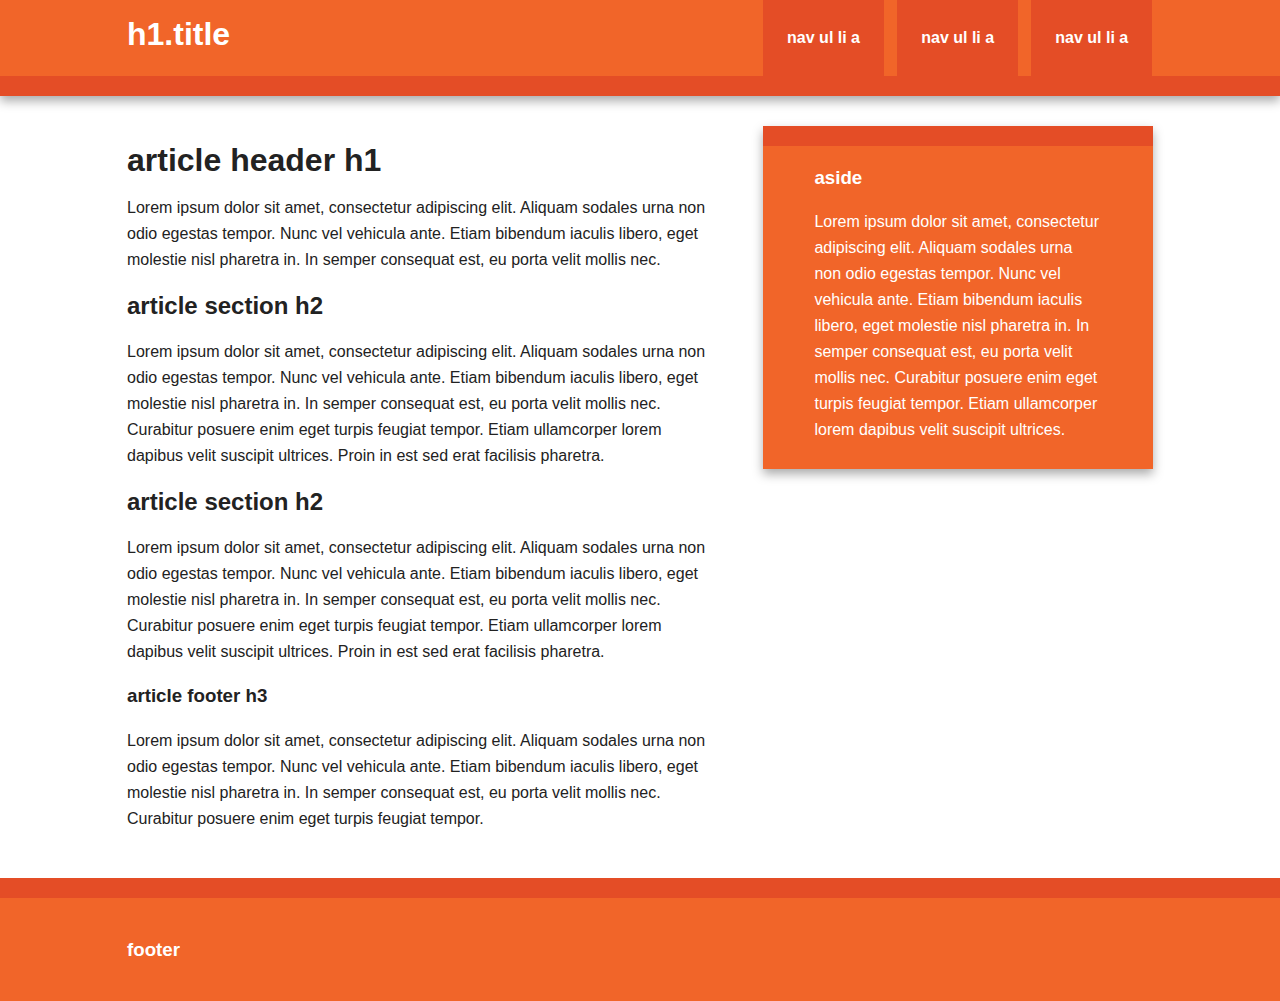
<file: initializr/index.html>
<!doctype html>
<!--[if lt IE 7]>      <html class="no-js lt-ie9 lt-ie8 lt-ie7" lang=""> <![endif]-->
<!--[if IE 7]>         <html class="no-js lt-ie9 lt-ie8" lang=""> <![endif]-->
<!--[if IE 8]>         <html class="no-js lt-ie9" lang=""> <![endif]-->
<!--[if gt IE 8]><!--> <html class="no-js" lang=""> <!--<![endif]-->
    <head>
        <meta charset="utf-8">
        <meta http-equiv="X-UA-Compatible" content="IE=edge,chrome=1">
        <title></title>
        <meta name="description" content="">
        <meta name="viewport" content="width=device-width, initial-scale=1">
        <link rel="apple-touch-icon" href="apple-touch-icon.png">

        <link rel="stylesheet" href="css/normalize.min.css">
        <link rel="stylesheet" href="css/main.css">

        <script src="js/vendor/modernizr-2.8.3-respond-1.4.2.min.js"></script>
    </head>
    <body>
        <!--[if lt IE 8]>
            <p class="browserupgrade">You are using an <strong>outdated</strong> browser. Please <a href="http://browsehappy.com/">upgrade your browser</a> to improve your experience.</p>
        <![endif]-->

        <div class="header-container">
            <header class="wrapper clearfix">
                <h1 class="title">h1.title</h1>
                <nav>
                    <ul>
                        <li><a href="#">nav ul li a</a></li>
                        <li><a href="#">nav ul li a</a></li>
                        <li><a href="#">nav ul li a</a></li>
                    </ul>
                </nav>
            </header>
        </div>

        <div class="main-container">
            <div class="main wrapper clearfix">

                <article>
                    <header>
                        <h1>article header h1</h1>
                        <p>Lorem ipsum dolor sit amet, consectetur adipiscing elit. Aliquam sodales urna non odio egestas tempor. Nunc vel vehicula ante. Etiam bibendum iaculis libero, eget molestie nisl pharetra in. In semper consequat est, eu porta velit mollis nec.</p>
                    </header>
                    <section>
                        <h2>article section h2</h2>
                        <p>Lorem ipsum dolor sit amet, consectetur adipiscing elit. Aliquam sodales urna non odio egestas tempor. Nunc vel vehicula ante. Etiam bibendum iaculis libero, eget molestie nisl pharetra in. In semper consequat est, eu porta velit mollis nec. Curabitur posuere enim eget turpis feugiat tempor. Etiam ullamcorper lorem dapibus velit suscipit ultrices. Proin in est sed erat facilisis pharetra.</p>
                    </section>
                    <section>
                        <h2>article section h2</h2>
                        <p>Lorem ipsum dolor sit amet, consectetur adipiscing elit. Aliquam sodales urna non odio egestas tempor. Nunc vel vehicula ante. Etiam bibendum iaculis libero, eget molestie nisl pharetra in. In semper consequat est, eu porta velit mollis nec. Curabitur posuere enim eget turpis feugiat tempor. Etiam ullamcorper lorem dapibus velit suscipit ultrices. Proin in est sed erat facilisis pharetra.</p>
                    </section>
                    <footer>
                        <h3>article footer h3</h3>
                        <p>Lorem ipsum dolor sit amet, consectetur adipiscing elit. Aliquam sodales urna non odio egestas tempor. Nunc vel vehicula ante. Etiam bibendum iaculis libero, eget molestie nisl pharetra in. In semper consequat est, eu porta velit mollis nec. Curabitur posuere enim eget turpis feugiat tempor.</p>
                    </footer>
                </article>

                <aside>
                    <h3>aside</h3>
                    <p>Lorem ipsum dolor sit amet, consectetur adipiscing elit. Aliquam sodales urna non odio egestas tempor. Nunc vel vehicula ante. Etiam bibendum iaculis libero, eget molestie nisl pharetra in. In semper consequat est, eu porta velit mollis nec. Curabitur posuere enim eget turpis feugiat tempor. Etiam ullamcorper lorem dapibus velit suscipit ultrices.</p>
                </aside>

            </div> <!-- #main -->
        </div> <!-- #main-container -->

        <div class="footer-container">
            <footer class="wrapper">
                <h3>footer</h3>
            </footer>
        </div>

        <script src="//ajax.googleapis.com/ajax/libs/jquery/1.11.2/jquery.min.js"></script>
        <script>window.jQuery || document.write('<script src="js/vendor/jquery-1.11.2.min.js"><\/script>')</script>

        <script src="js/main.js"></script>

        <!-- Google Analytics: change UA-XXXXX-X to be your site's ID. -->
        <script>
            (function(b,o,i,l,e,r){b.GoogleAnalyticsObject=l;b[l]||(b[l]=
            function(){(b[l].q=b[l].q||[]).push(arguments)});b[l].l=+new Date;
            e=o.createElement(i);r=o.getElementsByTagName(i)[0];
            e.src='//www.google-analytics.com/analytics.js';
            r.parentNode.insertBefore(e,r)}(window,document,'script','ga'));
            ga('create','UA-XXXXX-X','auto');ga('send','pageview');
        </script>
    </body>
</html>
</file>
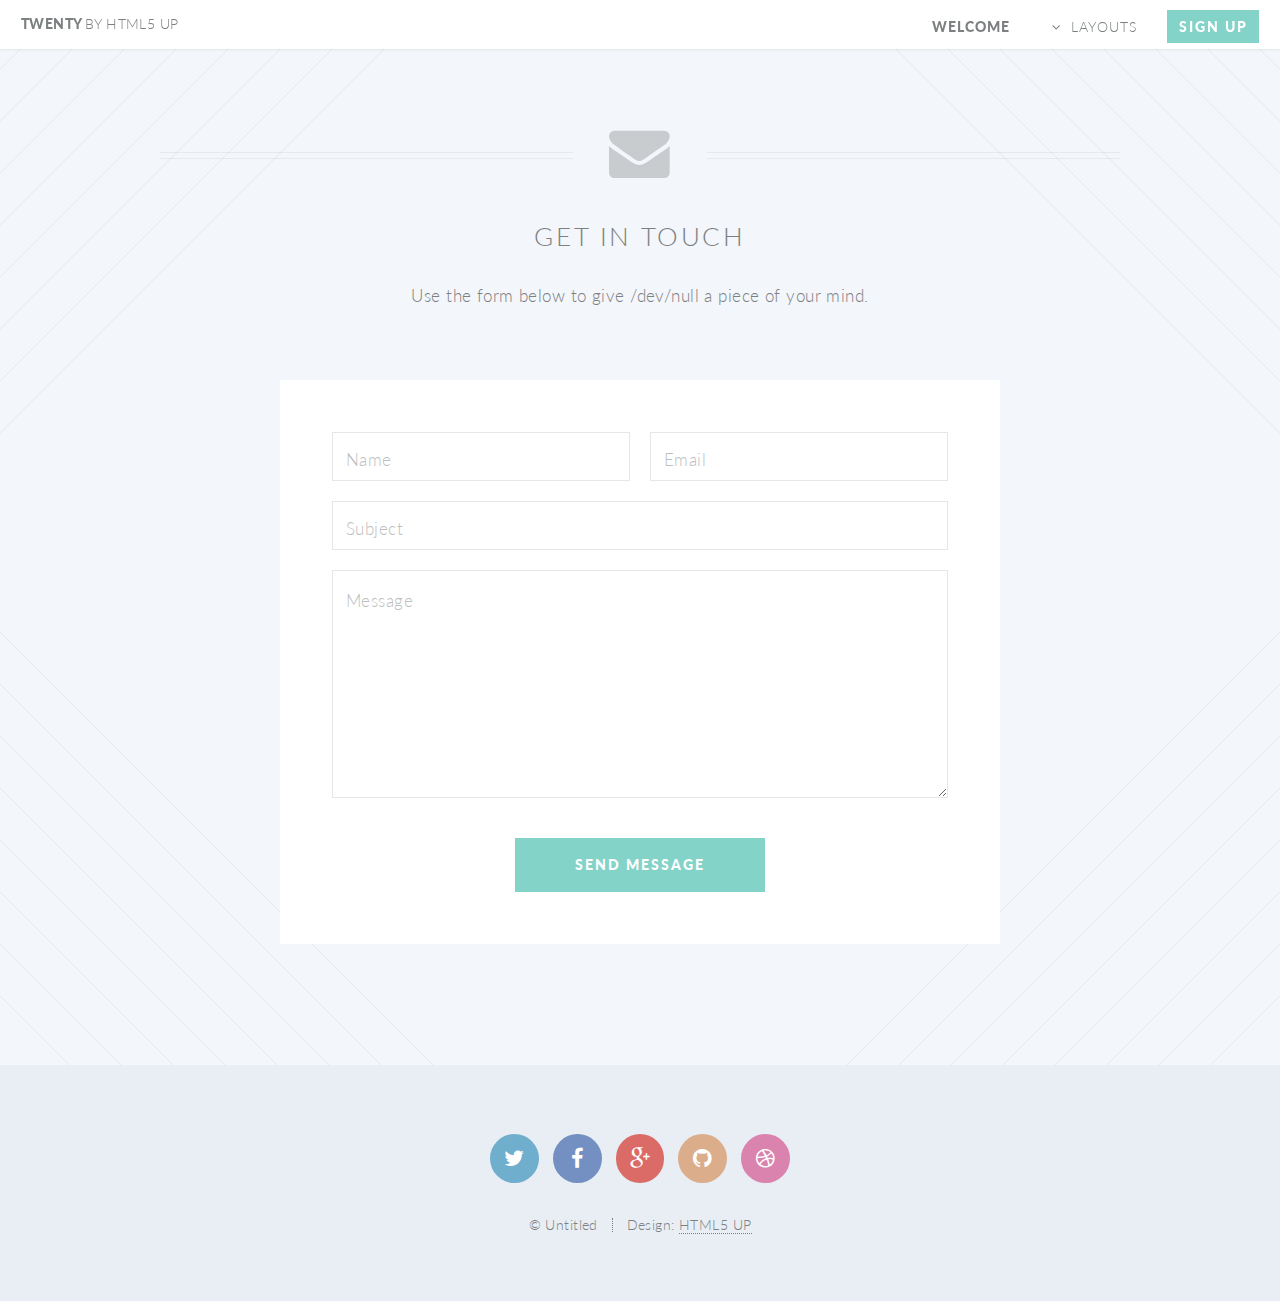
<file: contact.html>
<!DOCTYPE HTML>
<!--
	Twenty by HTML5 UP
	html5up.net | @n33co
	Free for personal and commercial use under the CCA 3.0 license (html5up.net/license)
-->
<html>
	<head>
		<title>Contact - Twenty by HTML5 UP</title>
		<meta charset="utf-8" />
		<meta name="viewport" content="width=device-width, initial-scale=1" />
		<!--[if lte IE 8]><script src="assets/js/ie/html5shiv.js"></script><![endif]-->
		<link rel="stylesheet" href="assets/css/main.css" />
		<!--[if lte IE 8]><link rel="stylesheet" href="assets/css/ie8.css" /><![endif]-->
		<!--[if lte IE 9]><link rel="stylesheet" href="assets/css/ie9.css" /><![endif]-->
	</head>
	<body class="contact">
		<div id="page-wrapper">

			<!-- Header -->
				<header id="header">
					<h1 id="logo"><a href="index.html">Twenty <span>by HTML5 UP</span></a></h1>
					<nav id="nav">
						<ul>
							<li class="current"><a href="index.html">Welcome</a></li>
							<li class="submenu">
								<a href="#">Layouts</a>
								<ul>
									<li><a href="left-sidebar.html">Left Sidebar</a></li>
									<li><a href="right-sidebar.html">Right Sidebar</a></li>
									<li><a href="no-sidebar.html">No Sidebar</a></li>
									<li><a href="contact.html">Contact</a></li>
									<li class="submenu">
										<a href="#">Submenu</a>
										<ul>
											<li><a href="#">Dolore Sed</a></li>
											<li><a href="#">Consequat</a></li>
											<li><a href="#">Lorem Magna</a></li>
											<li><a href="#">Sed Magna</a></li>
											<li><a href="#">Ipsum Nisl</a></li>
										</ul>
									</li>
								</ul>
							</li>
							<li><a href="#" class="button special">Sign Up</a></li>
						</ul>
					</nav>
				</header>

			<!-- Main -->
				<article id="main">

					<header class="special container">
						<span class="icon fa-envelope"></span>
						<h2>Get In Touch</h2>
						<p>Use the form below to give /dev/null a piece of your mind.</p>
					</header>

					<!-- One -->
						<section class="wrapper style4 special container 75%">

							<!-- Content -->
								<div class="content">
									<form>
										<div class="row 50%">
											<div class="6u 12u(mobile)">
												<input type="text" name="name" placeholder="Name" />
											</div>
											<div class="6u 12u(mobile)">
												<input type="text" name="email" placeholder="Email" />
											</div>
										</div>
										<div class="row 50%">
											<div class="12u">
												<input type="text" name="subject" placeholder="Subject" />
											</div>
										</div>
										<div class="row 50%">
											<div class="12u">
												<textarea name="message" placeholder="Message" rows="7"></textarea>
											</div>
										</div>
										<div class="row">
											<div class="12u">
												<ul class="buttons">
													<li><input type="submit" class="special" value="Send Message" /></li>
												</ul>
											</div>
										</div>
									</form>
								</div>

						</section>

				</article>

			<!-- Footer -->
				<footer id="footer">

					<ul class="icons">
						<li><a href="#" class="icon circle fa-twitter"><span class="label">Twitter</span></a></li>
						<li><a href="#" class="icon circle fa-facebook"><span class="label">Facebook</span></a></li>
						<li><a href="#" class="icon circle fa-google-plus"><span class="label">Google+</span></a></li>
						<li><a href="#" class="icon circle fa-github"><span class="label">Github</span></a></li>
						<li><a href="#" class="icon circle fa-dribbble"><span class="label">Dribbble</span></a></li>
					</ul>

					<ul class="copyright">
						<li>&copy; Untitled</li><li>Design: <a href="http://html5up.net">HTML5 UP</a></li>
					</ul>

				</footer>

		</div>

		<!-- Scripts -->
			<script src="assets/js/jquery.min.js"></script>
			<script src="assets/js/jquery.dropotron.min.js"></script>
			<script src="assets/js/jquery.scrolly.min.js"></script>
			<script src="assets/js/jquery.scrollgress.min.js"></script>
			<script src="assets/js/skel.min.js"></script>
			<script src="assets/js/util.js"></script>
			<!--[if lte IE 8]><script src="assets/js/ie/respond.min.js"></script><![endif]-->
			<script src="assets/js/main.js"></script>

	</body>
</html>
</file>
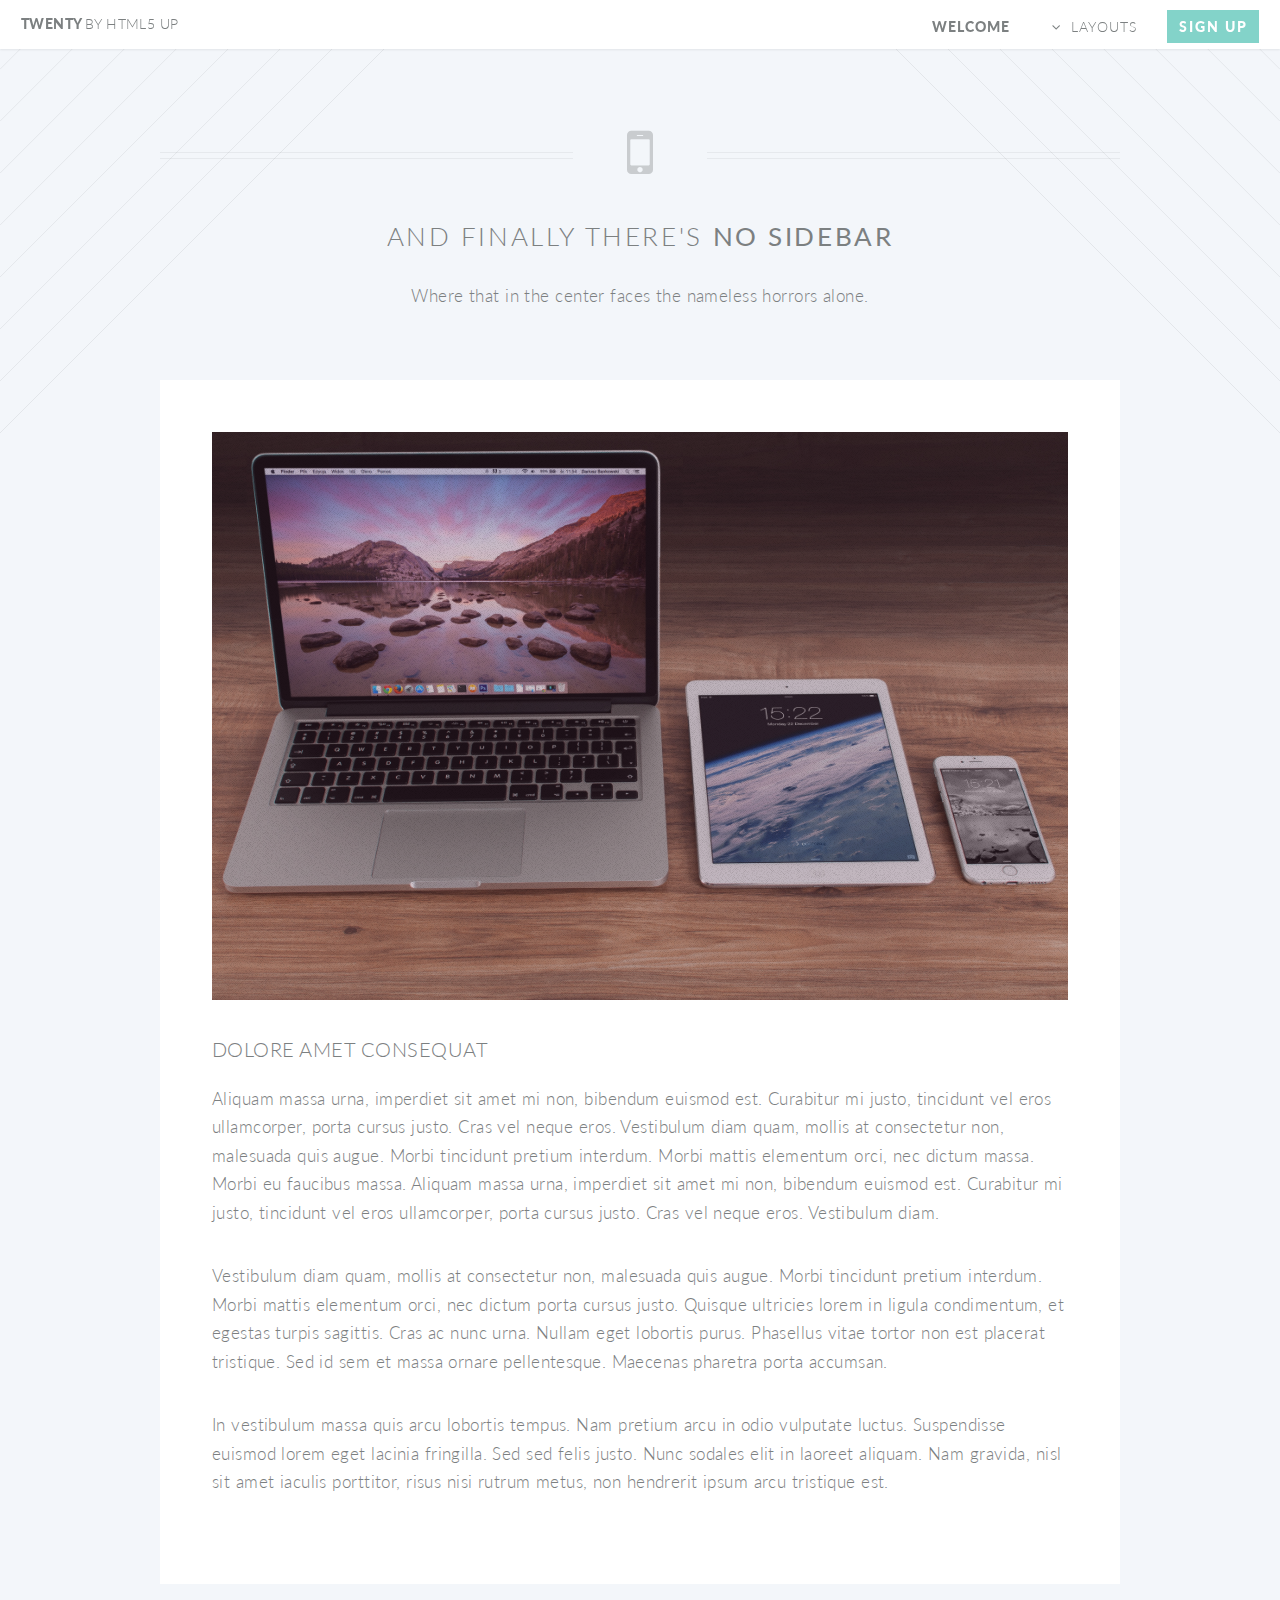
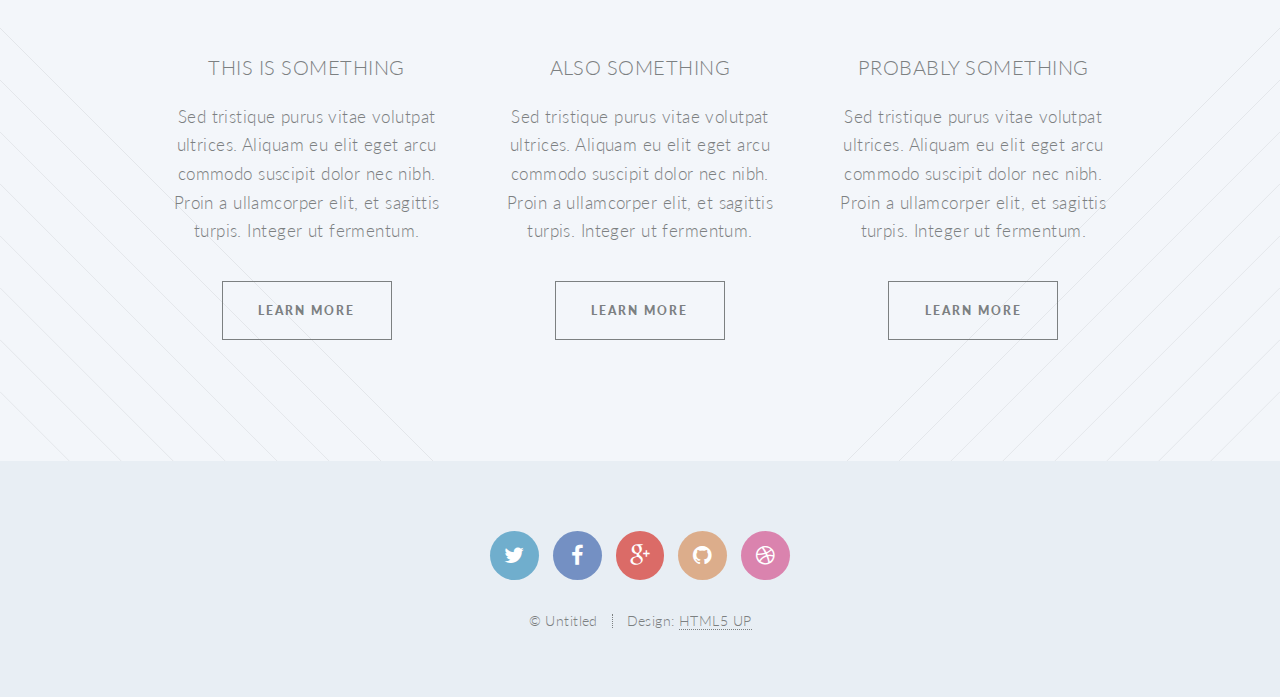
<file: no-sidebar.html>
<!DOCTYPE HTML>
<!--
	Twenty by HTML5 UP
	html5up.net | @n33co
	Free for personal and commercial use under the CCA 3.0 license (html5up.net/license)
-->
<html>
	<head>
		<title>No Sidebar - Twenty by HTML5 UP</title>
		<meta charset="utf-8" />
		<meta name="viewport" content="width=device-width, initial-scale=1" />
		<!--[if lte IE 8]><script src="assets/js/ie/html5shiv.js"></script><![endif]-->
		<link rel="stylesheet" href="assets/css/main.css" />
		<!--[if lte IE 8]><link rel="stylesheet" href="assets/css/ie8.css" /><![endif]-->
		<!--[if lte IE 9]><link rel="stylesheet" href="assets/css/ie9.css" /><![endif]-->
	</head>
	<body class="no-sidebar">
		<div id="page-wrapper">

			<!-- Header -->
				<header id="header">
					<h1 id="logo"><a href="index.html">Twenty <span>by HTML5 UP</span></a></h1>
					<nav id="nav">
						<ul>
							<li class="current"><a href="index.html">Welcome</a></li>
							<li class="submenu">
								<a href="#">Layouts</a>
								<ul>
									<li><a href="left-sidebar.html">Left Sidebar</a></li>
									<li><a href="right-sidebar.html">Right Sidebar</a></li>
									<li><a href="no-sidebar.html">No Sidebar</a></li>
									<li><a href="contact.html">Contact</a></li>
									<li class="submenu">
										<a href="#">Submenu</a>
										<ul>
											<li><a href="#">Dolore Sed</a></li>
											<li><a href="#">Consequat</a></li>
											<li><a href="#">Lorem Magna</a></li>
											<li><a href="#">Sed Magna</a></li>
											<li><a href="#">Ipsum Nisl</a></li>
										</ul>
									</li>
								</ul>
							</li>
							<li><a href="#" class="button special">Sign Up</a></li>
						</ul>
					</nav>
				</header>

			<!-- Main -->
				<article id="main">

					<header class="special container">
						<span class="icon fa-mobile"></span>
						<h2>And finally there's <strong>No Sidebar</strong></h2>
						<p>Where that in the center faces the nameless horrors alone.</p>
					</header>

					<!-- One -->
						<section class="wrapper style4 container">

							<!-- Content -->
								<div class="content">
									<section>
										<a href="#" class="image featured"><img src="images/pic04.jpg" alt="" /></a>
										<header>
											<h3>Dolore Amet Consequat</h3>
										</header>
										<p>Aliquam massa urna, imperdiet sit amet mi non, bibendum euismod est. Curabitur mi justo, tincidunt vel eros ullamcorper, porta cursus justo. Cras vel neque eros. Vestibulum diam quam, mollis at consectetur non, malesuada quis augue. Morbi tincidunt pretium interdum. Morbi mattis elementum orci, nec dictum massa. Morbi eu faucibus massa. Aliquam massa urna, imperdiet sit amet mi non, bibendum euismod est. Curabitur mi justo, tincidunt vel eros ullamcorper, porta cursus justo. Cras vel neque eros. Vestibulum diam.</p>
										<p>Vestibulum diam quam, mollis at consectetur non, malesuada quis augue. Morbi tincidunt pretium interdum. Morbi mattis elementum orci, nec dictum porta cursus justo. Quisque ultricies lorem in ligula condimentum, et egestas turpis sagittis. Cras ac nunc urna. Nullam eget lobortis purus. Phasellus vitae tortor non est placerat tristique. Sed id sem et massa ornare pellentesque. Maecenas pharetra porta accumsan. </p>
										<p>In vestibulum massa quis arcu lobortis tempus. Nam pretium arcu in odio vulputate luctus. Suspendisse euismod lorem eget lacinia fringilla. Sed sed felis justo. Nunc sodales elit in laoreet aliquam. Nam gravida, nisl sit amet iaculis porttitor, risus nisi rutrum metus, non hendrerit ipsum arcu tristique est.</p>
									</section>
								</div>

						</section>

					<!-- Two -->
						<section class="wrapper style1 container special">
							<div class="row">
								<div class="4u 12u(narrower)">

									<section>
										<header>
											<h3>This is Something</h3>
										</header>
										<p>Sed tristique purus vitae volutpat ultrices. Aliquam eu elit eget arcu commodo suscipit dolor nec nibh. Proin a ullamcorper elit, et sagittis turpis. Integer ut fermentum.</p>
										<footer>
											<ul class="buttons">
												<li><a href="#" class="button small">Learn More</a></li>
											</ul>
										</footer>
									</section>

								</div>
								<div class="4u 12u(narrower)">

									<section>
										<header>
											<h3>Also Something</h3>
										</header>
										<p>Sed tristique purus vitae volutpat ultrices. Aliquam eu elit eget arcu commodo suscipit dolor nec nibh. Proin a ullamcorper elit, et sagittis turpis. Integer ut fermentum.</p>
										<footer>
											<ul class="buttons">
												<li><a href="#" class="button small">Learn More</a></li>
											</ul>
										</footer>
									</section>

								</div>
								<div class="4u 12u(narrower)">

									<section>
										<header>
											<h3>Probably Something</h3>
										</header>
										<p>Sed tristique purus vitae volutpat ultrices. Aliquam eu elit eget arcu commodo suscipit dolor nec nibh. Proin a ullamcorper elit, et sagittis turpis. Integer ut fermentum.</p>
										<footer>
											<ul class="buttons">
												<li><a href="#" class="button small">Learn More</a></li>
											</ul>
										</footer>
									</section>

								</div>
							</div>
						</section>

				</article>

			<!-- Footer -->
				<footer id="footer">

					<ul class="icons">
						<li><a href="#" class="icon circle fa-twitter"><span class="label">Twitter</span></a></li>
						<li><a href="#" class="icon circle fa-facebook"><span class="label">Facebook</span></a></li>
						<li><a href="#" class="icon circle fa-google-plus"><span class="label">Google+</span></a></li>
						<li><a href="#" class="icon circle fa-github"><span class="label">Github</span></a></li>
						<li><a href="#" class="icon circle fa-dribbble"><span class="label">Dribbble</span></a></li>
					</ul>

					<ul class="copyright">
						<li>&copy; Untitled</li><li>Design: <a href="http://html5up.net">HTML5 UP</a></li>
					</ul>

				</footer>

		</div>

		<!-- Scripts -->
			<script src="assets/js/jquery.min.js"></script>
			<script src="assets/js/jquery.dropotron.min.js"></script>
			<script src="assets/js/jquery.scrolly.min.js"></script>
			<script src="assets/js/jquery.scrollgress.min.js"></script>
			<script src="assets/js/skel.min.js"></script>
			<script src="assets/js/util.js"></script>
			<!--[if lte IE 8]><script src="assets/js/ie/respond.min.js"></script><![endif]-->
			<script src="assets/js/main.js"></script>

	</body>
</html>
</file>
<file: initializr/css/main.css>
/*! HTML5 Boilerplate v5.0 | MIT License | http://h5bp.com/ */

html {
    color: #222;
    font-size: 1em;
    line-height: 1.4;
}

::-moz-selection {
    background: #b3d4fc;
    text-shadow: none;
}

::selection {
    background: #b3d4fc;
    text-shadow: none;
}

hr {
    display: block;
    height: 1px;
    border: 0;
    border-top: 1px solid #ccc;
    margin: 1em 0;
    padding: 0;
}

audio,
canvas,
iframe,
img,
svg,
video {
    vertical-align: middle;
}

fieldset {
    border: 0;
    margin: 0;
    padding: 0;
}

textarea {
    resize: vertical;
}

.browserupgrade {
    margin: 0.2em 0;
    background: #ccc;
    color: #000;
    padding: 0.2em 0;
}


/* ===== Initializr Styles ==================================================
   Author: Jonathan Verrecchia - verekia.com/initializr/responsive-template
   ========================================================================== */

body {
    font: 16px/26px Helvetica, Helvetica Neue, Arial;
}

.wrapper {
    width: 90%;
    margin: 0 5%;
}

/* ===================
    ALL: Orange Theme
   =================== */

.header-container {
    border-bottom: 20px solid #e44d26;
}

.footer-container,
.main aside {
    border-top: 20px solid #e44d26;
}

.header-container,
.footer-container,
.main aside {
    background: #f16529;
}

.title {
    color: white;
}

/* ==============
    MOBILE: Menu
   ============== */

nav ul {
    margin: 0;
    padding: 0;
    list-style-type: none;
}

nav a {
    display: block;
    margin-bottom: 10px;
    padding: 15px 0;

    text-align: center;
    text-decoration: none;
    font-weight: bold;

    color: white;
    background: #e44d26;
}

nav a:hover,
nav a:visited {
    color: white;
}

nav a:hover {
    text-decoration: underline;
}

/* ==============
    MOBILE: Main
   ============== */

.main {
    padding: 30px 0;
}

.main article h1 {
    font-size: 2em;
}

.main aside {
    color: white;
    padding: 0px 5% 10px;
}

.footer-container footer {
    color: white;
    padding: 20px 0;
}

/* ===============
    ALL: IE Fixes
   =============== */

.ie7 .title {
    padding-top: 20px;
}

/* ==========================================================================
   Author's custom styles
   ========================================================================== */















/* ==========================================================================
   Media Queries
   ========================================================================== */

@media only screen and (min-width: 480px) {

/* ====================
    INTERMEDIATE: Menu
   ==================== */

    nav a {
        float: left;
        width: 27%;
        margin: 0 1.7%;
        padding: 25px 2%;
        margin-bottom: 0;
    }

    nav li:first-child a {
        margin-left: 0;
    }

    nav li:last-child a {
        margin-right: 0;
    }

/* ========================
    INTERMEDIATE: IE Fixes
   ======================== */

    nav ul li {
        display: inline;
    }

    .oldie nav a {
        margin: 0 0.7%;
    }
}

@media only screen and (min-width: 768px) {

/* ====================
    WIDE: CSS3 Effects
   ==================== */

    .header-container,
    .main aside {
        -webkit-box-shadow: 0 5px 10px #aaa;
           -moz-box-shadow: 0 5px 10px #aaa;
                box-shadow: 0 5px 10px #aaa;
    }

/* ============
    WIDE: Menu
   ============ */

    .title {
        float: left;
    }

    nav {
        float: right;
        width: 38%;
    }

/* ============
    WIDE: Main
   ============ */

    .main article {
        float: left;
        width: 57%;
    }

    .main aside {
        float: right;
        width: 28%;
    }
}

@media only screen and (min-width: 1140px) {

/* ===============
    Maximal Width
   =============== */

    .wrapper {
        width: 1026px; /* 1140px - 10% for margins */
        margin: 0 auto;
    }
}

/* ==========================================================================
   Helper classes
   ========================================================================== */

.hidden {
    display: none !important;
    visibility: hidden;
}

.visuallyhidden {
    border: 0;
    clip: rect(0 0 0 0);
    height: 1px;
    margin: -1px;
    overflow: hidden;
    padding: 0;
    position: absolute;
    width: 1px;
}

.visuallyhidden.focusable:active,
.visuallyhidden.focusable:focus {
    clip: auto;
    height: auto;
    margin: 0;
    overflow: visible;
    position: static;
    width: auto;
}

.invisible {
    visibility: hidden;
}

.clearfix:before,
.clearfix:after {
    content: " ";
    display: table;
}

.clearfix:after {
    clear: both;
}

.clearfix {
    *zoom: 1;
}

/* ==========================================================================
   Print styles
   ========================================================================== */

@media print {
    *,
    *:before,
    *:after {
        background: transparent !important;
        color: #000 !important;
        box-shadow: none !important;
        text-shadow: none !important;
    }

    a,
    a:visited {
        text-decoration: underline;
    }

    a[href]:after {
        content: " (" attr(href) ")";
    }

    abbr[title]:after {
        content: " (" attr(title) ")";
    }

    a[href^="#"]:after,
    a[href^="javascript:"]:after {
        content: "";
    }

    pre,
    blockquote {
        border: 1px solid #999;
        page-break-inside: avoid;
    }

    thead {
        display: table-header-group;
    }

    tr,
    img {
        page-break-inside: avoid;
    }

    img {
        max-width: 100% !important;
    }

    p,
    h2,
    h3 {
        orphans: 3;
        widows: 3;
    }

    h2,
    h3 {
        page-break-after: avoid;
    }
}
</file>
<file: assets/css/ie8.css>
/*
	Twenty by HTML5 UP
	html5up.net | @n33co
	Free for personal and commercial use under the CCA 3.0 license (html5up.net/license)
*/

/* Section/Article */

	section > .last-child, section.last-child,
	article > .last-child,
	article.last-child {
		margin-bottom: 0;
	}

/* Banner */

	#banner {
		background-image: url("../../images/banner.jpg");
		background-repeat: no-repeat;
		background-size: cover;
		background-position: auto;
		-ms-behavior: url("assets/js/ie/backgroundsize.min.htc");
	}

		#banner .inner {
			background: #341b2b;
		}

/* CTA */

	#cta {
		background-image: url("../../images/banner.jpg");
		background-repeat: no-repeat;
		background-size: cover;
		background-position: auto;
		-ms-behavior: url("assets/js/ie/backgroundsize.min.htc");
	}
</file>
<file: assets/css/ie9.css>
/*
	Twenty by HTML5 UP
	html5up.net | @n33co
	Free for personal and commercial use under the CCA 3.0 license (html5up.net/license)
*/

/* Banner */

	#banner .inner {
		opacity: 1.0;
	}
</file>
<file: assets/css/main.css>
@import url("font-awesome.min.css");
@import url("http://fonts.googleapis.com/css?family=Lato:300,400,900");

/*
	Twenty by HTML5 UP
	html5up.net | @n33co
	Free for personal and commercial use under the CCA 3.0 license (html5up.net/license)
*/

/* Reset */

	html, body, div, span, applet, object, iframe, h1, h2, h3, h4, h5, h6, p, blockquote, pre, a, abbr, acronym, address, big, cite, code, del, dfn, em, img, ins, kbd, q, s, samp, small, strike, strong, sub, sup, tt, var, b, u, i, center, dl, dt, dd, ol, ul, li, fieldset, form, label, legend, table, caption, tbody, tfoot, thead, tr, th, td, article, aside, canvas, details, embed, figure, figcaption, footer, header, hgroup, menu, nav, output, ruby, section, summary, time, mark, audio, video {
		margin: 0;
		padding: 0;
		border: 0;
		font-size: 100%;
		font: inherit;
		vertical-align: baseline;
	}

	article, aside, details, figcaption, figure, footer, header, hgroup, menu, nav, section {
		display: block;
	}

	body {
		line-height: 1;
	}

	ol, ul {
		list-style: none;
	}

	blockquote, q {
		quotes: none;
	}

	blockquote:before, blockquote:after, q:before, q:after {
		content: '';
		content: none;
	}

	table {
		border-collapse: collapse;
		border-spacing: 0;
	}

	body {
		-webkit-text-size-adjust: none;
	}

/* Box Model */

	*, *:before, *:after {
		-moz-box-sizing: border-box;
		-webkit-box-sizing: border-box;
		box-sizing: border-box;
	}

/* Containers */

	.container {
		margin-left: auto;
		margin-right: auto;
	}

	.container.\31 25\25 {
		width: 100%;
		max-width: 1750px;
		min-width: 1400px;
	}

	.container.\37 5\25 {
		width: 1050px;
	}

	.container.\35 0\25 {
		width: 700px;
	}

	.container.\32 5\25 {
		width: 350px;
	}

	.container {
		width: 1400px;
	}

	@media screen and (max-width: 1680px) {

		.container.\31 25\25 {
			width: 100%;
			max-width: 1500px;
			min-width: 1200px;
		}

		.container.\37 5\25 {
			width: 900px;
		}

		.container.\35 0\25 {
			width: 600px;
		}

		.container.\32 5\25 {
			width: 300px;
		}

		.container {
			width: 1200px;
		}

	}

	@media screen and (max-width: 1280px) {

		.container.\31 25\25 {
			width: 100%;
			max-width: 1200px;
			min-width: 960px;
		}

		.container.\37 5\25 {
			width: 720px;
		}

		.container.\35 0\25 {
			width: 480px;
		}

		.container.\32 5\25 {
			width: 240px;
		}

		.container {
			width: 960px;
		}

	}

	@media screen and (max-width: 980px) {

		.container.\31 25\25 {
			width: 100%;
			max-width: 118.75%;
			min-width: 95%;
		}

		.container.\37 5\25 {
			width: 71.25%;
		}

		.container.\35 0\25 {
			width: 47.5%;
		}

		.container.\32 5\25 {
			width: 23.75%;
		}

		.container {
			width: 95%;
		}

	}

	@media screen and (max-width: 840px) {

		.container.\31 25\25 {
			width: 100%;
			max-width: 118.75%;
			min-width: 95%;
		}

		.container.\37 5\25 {
			width: 71.25%;
		}

		.container.\35 0\25 {
			width: 47.5%;
		}

		.container.\32 5\25 {
			width: 23.75%;
		}

		.container {
			width: 95% !important;
		}

	}

	@media screen and (max-width: 736px) {

		.container.\31 25\25 {
			width: 100%;
			max-width: 125%;
			min-width: 100%;
		}

		.container.\37 5\25 {
			width: 75%;
		}

		.container.\35 0\25 {
			width: 50%;
		}

		.container.\32 5\25 {
			width: 25%;
		}

		.container {
			width: 100% !important;
		}

	}

/* Grid */

	.row {
		border-bottom: solid 1px transparent;
		-moz-box-sizing: border-box;
		-webkit-box-sizing: border-box;
		box-sizing: border-box;
	}

	.row > * {
		float: left;
		-moz-box-sizing: border-box;
		-webkit-box-sizing: border-box;
		box-sizing: border-box;
	}

	.row:after, .row:before {
		content: '';
		display: block;
		clear: both;
		height: 0;
	}

	.row.uniform > * > :first-child {
		margin-top: 0;
	}

	.row.uniform > * > :last-child {
		margin-bottom: 0;
	}

	.row.\30 \25 > * {
		padding: 0px 0 0 0px;
	}

	.row.\30 \25 {
		margin: 0px 0 -1px 0px;
	}

	.row.uniform.\30 \25 > * {
		padding: 0px 0 0 0px;
	}

	.row.uniform.\30 \25 {
		margin: 0px 0 -1px 0px;
	}

	.row > * {
		padding: 50px 0 0 50px;
	}

	.row {
		margin: -50px 0 -1px -50px;
	}

	.row.uniform > * {
		padding: 50px 0 0 50px;
	}

	.row.uniform {
		margin: -50px 0 -1px -50px;
	}

	.row.\32 00\25 > * {
		padding: 100px 0 0 100px;
	}

	.row.\32 00\25 {
		margin: -100px 0 -1px -100px;
	}

	.row.uniform.\32 00\25 > * {
		padding: 100px 0 0 100px;
	}

	.row.uniform.\32 00\25 {
		margin: -100px 0 -1px -100px;
	}

	.row.\31 50\25 > * {
		padding: 75px 0 0 75px;
	}

	.row.\31 50\25 {
		margin: -75px 0 -1px -75px;
	}

	.row.uniform.\31 50\25 > * {
		padding: 75px 0 0 75px;
	}

	.row.uniform.\31 50\25 {
		margin: -75px 0 -1px -75px;
	}

	.row.\35 0\25 > * {
		padding: 25px 0 0 25px;
	}

	.row.\35 0\25 {
		margin: -25px 0 -1px -25px;
	}

	.row.uniform.\35 0\25 > * {
		padding: 25px 0 0 25px;
	}

	.row.uniform.\35 0\25 {
		margin: -25px 0 -1px -25px;
	}

	.row.\32 5\25 > * {
		padding: 12.5px 0 0 12.5px;
	}

	.row.\32 5\25 {
		margin: -12.5px 0 -1px -12.5px;
	}

	.row.uniform.\32 5\25 > * {
		padding: 12.5px 0 0 12.5px;
	}

	.row.uniform.\32 5\25 {
		margin: -12.5px 0 -1px -12.5px;
	}

	.\31 2u, .\31 2u\24 {
		width: 100%;
		clear: none;
		margin-left: 0;
	}

	.\31 1u, .\31 1u\24 {
		width: 91.6666666667%;
		clear: none;
		margin-left: 0;
	}

	.\31 0u, .\31 0u\24 {
		width: 83.3333333333%;
		clear: none;
		margin-left: 0;
	}

	.\39 u, .\39 u\24 {
		width: 75%;
		clear: none;
		margin-left: 0;
	}

	.\38 u, .\38 u\24 {
		width: 66.6666666667%;
		clear: none;
		margin-left: 0;
	}

	.\37 u, .\37 u\24 {
		width: 58.3333333333%;
		clear: none;
		margin-left: 0;
	}

	.\36 u, .\36 u\24 {
		width: 50%;
		clear: none;
		margin-left: 0;
	}

	.\35 u, .\35 u\24 {
		width: 41.6666666667%;
		clear: none;
		margin-left: 0;
	}

	.\34 u, .\34 u\24 {
		width: 33.3333333333%;
		clear: none;
		margin-left: 0;
	}

	.\33 u, .\33 u\24 {
		width: 25%;
		clear: none;
		margin-left: 0;
	}

	.\32 u, .\32 u\24 {
		width: 16.6666666667%;
		clear: none;
		margin-left: 0;
	}

	.\31 u, .\31 u\24 {
		width: 8.3333333333%;
		clear: none;
		margin-left: 0;
	}

	.\31 2u\24 + *,
	.\31 1u\24 + *,
	.\31 0u\24 + *,
	.\39 u\24 + *,
	.\38 u\24 + *,
	.\37 u\24 + *,
	.\36 u\24 + *,
	.\35 u\24 + *,
	.\34 u\24 + *,
	.\33 u\24 + *,
	.\32 u\24 + *,
	.\31 u\24 + * {
		clear: left;
	}

	.\-11u {
		margin-left: 91.66667%;
	}

	.\-10u {
		margin-left: 83.33333%;
	}

	.\-9u {
		margin-left: 75%;
	}

	.\-8u {
		margin-left: 66.66667%;
	}

	.\-7u {
		margin-left: 58.33333%;
	}

	.\-6u {
		margin-left: 50%;
	}

	.\-5u {
		margin-left: 41.66667%;
	}

	.\-4u {
		margin-left: 33.33333%;
	}

	.\-3u {
		margin-left: 25%;
	}

	.\-2u {
		margin-left: 16.66667%;
	}

	.\-1u {
		margin-left: 8.33333%;
	}

	@media screen and (max-width: 1680px) {

		.row > * {
			padding: 40px 0 0 40px;
		}

		.row {
			margin: -40px 0 -1px -40px;
		}

		.row.uniform > * {
			padding: 40px 0 0 40px;
		}

		.row.uniform {
			margin: -40px 0 -1px -40px;
		}

		.row.\32 00\25 > * {
			padding: 80px 0 0 80px;
		}

		.row.\32 00\25 {
			margin: -80px 0 -1px -80px;
		}

		.row.uniform.\32 00\25 > * {
			padding: 80px 0 0 80px;
		}

		.row.uniform.\32 00\25 {
			margin: -80px 0 -1px -80px;
		}

		.row.\31 50\25 > * {
			padding: 60px 0 0 60px;
		}

		.row.\31 50\25 {
			margin: -60px 0 -1px -60px;
		}

		.row.uniform.\31 50\25 > * {
			padding: 60px 0 0 60px;
		}

		.row.uniform.\31 50\25 {
			margin: -60px 0 -1px -60px;
		}

		.row.\35 0\25 > * {
			padding: 20px 0 0 20px;
		}

		.row.\35 0\25 {
			margin: -20px 0 -1px -20px;
		}

		.row.uniform.\35 0\25 > * {
			padding: 20px 0 0 20px;
		}

		.row.uniform.\35 0\25 {
			margin: -20px 0 -1px -20px;
		}

		.row.\32 5\25 > * {
			padding: 10px 0 0 10px;
		}

		.row.\32 5\25 {
			margin: -10px 0 -1px -10px;
		}

		.row.uniform.\32 5\25 > * {
			padding: 10px 0 0 10px;
		}

		.row.uniform.\32 5\25 {
			margin: -10px 0 -1px -10px;
		}

		.\31 2u\28wide\29, .\31 2u\24\28wide\29 {
			width: 100%;
			clear: none;
			margin-left: 0;
		}

		.\31 1u\28wide\29, .\31 1u\24\28wide\29 {
			width: 91.6666666667%;
			clear: none;
			margin-left: 0;
		}

		.\31 0u\28wide\29, .\31 0u\24\28wide\29 {
			width: 83.3333333333%;
			clear: none;
			margin-left: 0;
		}

		.\39 u\28wide\29, .\39 u\24\28wide\29 {
			width: 75%;
			clear: none;
			margin-left: 0;
		}

		.\38 u\28wide\29, .\38 u\24\28wide\29 {
			width: 66.6666666667%;
			clear: none;
			margin-left: 0;
		}

		.\37 u\28wide\29, .\37 u\24\28wide\29 {
			width: 58.3333333333%;
			clear: none;
			margin-left: 0;
		}

		.\36 u\28wide\29, .\36 u\24\28wide\29 {
			width: 50%;
			clear: none;
			margin-left: 0;
		}

		.\35 u\28wide\29, .\35 u\24\28wide\29 {
			width: 41.6666666667%;
			clear: none;
			margin-left: 0;
		}

		.\34 u\28wide\29, .\34 u\24\28wide\29 {
			width: 33.3333333333%;
			clear: none;
			margin-left: 0;
		}

		.\33 u\28wide\29, .\33 u\24\28wide\29 {
			width: 25%;
			clear: none;
			margin-left: 0;
		}

		.\32 u\28wide\29, .\32 u\24\28wide\29 {
			width: 16.6666666667%;
			clear: none;
			margin-left: 0;
		}

		.\31 u\28wide\29, .\31 u\24\28wide\29 {
			width: 8.3333333333%;
			clear: none;
			margin-left: 0;
		}

		.\31 2u\24\28wide\29 + *,
		.\31 1u\24\28wide\29 + *,
		.\31 0u\24\28wide\29 + *,
		.\39 u\24\28wide\29 + *,
		.\38 u\24\28wide\29 + *,
		.\37 u\24\28wide\29 + *,
		.\36 u\24\28wide\29 + *,
		.\35 u\24\28wide\29 + *,
		.\34 u\24\28wide\29 + *,
		.\33 u\24\28wide\29 + *,
		.\32 u\24\28wide\29 + *,
		.\31 u\24\28wide\29 + * {
			clear: left;
		}

		.\-11u\28wide\29 {
			margin-left: 91.66667%;
		}

		.\-10u\28wide\29 {
			margin-left: 83.33333%;
		}

		.\-9u\28wide\29 {
			margin-left: 75%;
		}

		.\-8u\28wide\29 {
			margin-left: 66.66667%;
		}

		.\-7u\28wide\29 {
			margin-left: 58.33333%;
		}

		.\-6u\28wide\29 {
			margin-left: 50%;
		}

		.\-5u\28wide\29 {
			margin-left: 41.66667%;
		}

		.\-4u\28wide\29 {
			margin-left: 33.33333%;
		}

		.\-3u\28wide\29 {
			margin-left: 25%;
		}

		.\-2u\28wide\29 {
			margin-left: 16.66667%;
		}

		.\-1u\28wide\29 {
			margin-left: 8.33333%;
		}

	}

	@media screen and (max-width: 1280px) {

		.row > * {
			padding: 40px 0 0 40px;
		}

		.row {
			margin: -40px 0 -1px -40px;
		}

		.row.uniform > * {
			padding: 40px 0 0 40px;
		}

		.row.uniform {
			margin: -40px 0 -1px -40px;
		}

		.row.\32 00\25 > * {
			padding: 80px 0 0 80px;
		}

		.row.\32 00\25 {
			margin: -80px 0 -1px -80px;
		}

		.row.uniform.\32 00\25 > * {
			padding: 80px 0 0 80px;
		}

		.row.uniform.\32 00\25 {
			margin: -80px 0 -1px -80px;
		}

		.row.\31 50\25 > * {
			padding: 60px 0 0 60px;
		}

		.row.\31 50\25 {
			margin: -60px 0 -1px -60px;
		}

		.row.uniform.\31 50\25 > * {
			padding: 60px 0 0 60px;
		}

		.row.uniform.\31 50\25 {
			margin: -60px 0 -1px -60px;
		}

		.row.\35 0\25 > * {
			padding: 20px 0 0 20px;
		}

		.row.\35 0\25 {
			margin: -20px 0 -1px -20px;
		}

		.row.uniform.\35 0\25 > * {
			padding: 20px 0 0 20px;
		}

		.row.uniform.\35 0\25 {
			margin: -20px 0 -1px -20px;
		}

		.row.\32 5\25 > * {
			padding: 10px 0 0 10px;
		}

		.row.\32 5\25 {
			margin: -10px 0 -1px -10px;
		}

		.row.uniform.\32 5\25 > * {
			padding: 10px 0 0 10px;
		}

		.row.uniform.\32 5\25 {
			margin: -10px 0 -1px -10px;
		}

		.\31 2u\28normal\29, .\31 2u\24\28normal\29 {
			width: 100%;
			clear: none;
			margin-left: 0;
		}

		.\31 1u\28normal\29, .\31 1u\24\28normal\29 {
			width: 91.6666666667%;
			clear: none;
			margin-left: 0;
		}

		.\31 0u\28normal\29, .\31 0u\24\28normal\29 {
			width: 83.3333333333%;
			clear: none;
			margin-left: 0;
		}

		.\39 u\28normal\29, .\39 u\24\28normal\29 {
			width: 75%;
			clear: none;
			margin-left: 0;
		}

		.\38 u\28normal\29, .\38 u\24\28normal\29 {
			width: 66.6666666667%;
			clear: none;
			margin-left: 0;
		}

		.\37 u\28normal\29, .\37 u\24\28normal\29 {
			width: 58.3333333333%;
			clear: none;
			margin-left: 0;
		}

		.\36 u\28normal\29, .\36 u\24\28normal\29 {
			width: 50%;
			clear: none;
			margin-left: 0;
		}

		.\35 u\28normal\29, .\35 u\24\28normal\29 {
			width: 41.6666666667%;
			clear: none;
			margin-left: 0;
		}

		.\34 u\28normal\29, .\34 u\24\28normal\29 {
			width: 33.3333333333%;
			clear: none;
			margin-left: 0;
		}

		.\33 u\28normal\29, .\33 u\24\28normal\29 {
			width: 25%;
			clear: none;
			margin-left: 0;
		}

		.\32 u\28normal\29, .\32 u\24\28normal\29 {
			width: 16.6666666667%;
			clear: none;
			margin-left: 0;
		}

		.\31 u\28normal\29, .\31 u\24\28normal\29 {
			width: 8.3333333333%;
			clear: none;
			margin-left: 0;
		}

		.\31 2u\24\28normal\29 + *,
		.\31 1u\24\28normal\29 + *,
		.\31 0u\24\28normal\29 + *,
		.\39 u\24\28normal\29 + *,
		.\38 u\24\28normal\29 + *,
		.\37 u\24\28normal\29 + *,
		.\36 u\24\28normal\29 + *,
		.\35 u\24\28normal\29 + *,
		.\34 u\24\28normal\29 + *,
		.\33 u\24\28normal\29 + *,
		.\32 u\24\28normal\29 + *,
		.\31 u\24\28normal\29 + * {
			clear: left;
		}

		.\-11u\28normal\29 {
			margin-left: 91.66667%;
		}

		.\-10u\28normal\29 {
			margin-left: 83.33333%;
		}

		.\-9u\28normal\29 {
			margin-left: 75%;
		}

		.\-8u\28normal\29 {
			margin-left: 66.66667%;
		}

		.\-7u\28normal\29 {
			margin-left: 58.33333%;
		}

		.\-6u\28normal\29 {
			margin-left: 50%;
		}

		.\-5u\28normal\29 {
			margin-left: 41.66667%;
		}

		.\-4u\28normal\29 {
			margin-left: 33.33333%;
		}

		.\-3u\28normal\29 {
			margin-left: 25%;
		}

		.\-2u\28normal\29 {
			margin-left: 16.66667%;
		}

		.\-1u\28normal\29 {
			margin-left: 8.33333%;
		}

	}

	@media screen and (max-width: 980px) {

		.row > * {
			padding: 30px 0 0 30px;
		}

		.row {
			margin: -30px 0 -1px -30px;
		}

		.row.uniform > * {
			padding: 30px 0 0 30px;
		}

		.row.uniform {
			margin: -30px 0 -1px -30px;
		}

		.row.\32 00\25 > * {
			padding: 60px 0 0 60px;
		}

		.row.\32 00\25 {
			margin: -60px 0 -1px -60px;
		}

		.row.uniform.\32 00\25 > * {
			padding: 60px 0 0 60px;
		}

		.row.uniform.\32 00\25 {
			margin: -60px 0 -1px -60px;
		}

		.row.\31 50\25 > * {
			padding: 45px 0 0 45px;
		}

		.row.\31 50\25 {
			margin: -45px 0 -1px -45px;
		}

		.row.uniform.\31 50\25 > * {
			padding: 45px 0 0 45px;
		}

		.row.uniform.\31 50\25 {
			margin: -45px 0 -1px -45px;
		}

		.row.\35 0\25 > * {
			padding: 15px 0 0 15px;
		}

		.row.\35 0\25 {
			margin: -15px 0 -1px -15px;
		}

		.row.uniform.\35 0\25 > * {
			padding: 15px 0 0 15px;
		}

		.row.uniform.\35 0\25 {
			margin: -15px 0 -1px -15px;
		}

		.row.\32 5\25 > * {
			padding: 7.5px 0 0 7.5px;
		}

		.row.\32 5\25 {
			margin: -7.5px 0 -1px -7.5px;
		}

		.row.uniform.\32 5\25 > * {
			padding: 7.5px 0 0 7.5px;
		}

		.row.uniform.\32 5\25 {
			margin: -7.5px 0 -1px -7.5px;
		}

		.\31 2u\28narrow\29, .\31 2u\24\28narrow\29 {
			width: 100%;
			clear: none;
			margin-left: 0;
		}

		.\31 1u\28narrow\29, .\31 1u\24\28narrow\29 {
			width: 91.6666666667%;
			clear: none;
			margin-left: 0;
		}

		.\31 0u\28narrow\29, .\31 0u\24\28narrow\29 {
			width: 83.3333333333%;
			clear: none;
			margin-left: 0;
		}

		.\39 u\28narrow\29, .\39 u\24\28narrow\29 {
			width: 75%;
			clear: none;
			margin-left: 0;
		}

		.\38 u\28narrow\29, .\38 u\24\28narrow\29 {
			width: 66.6666666667%;
			clear: none;
			margin-left: 0;
		}

		.\37 u\28narrow\29, .\37 u\24\28narrow\29 {
			width: 58.3333333333%;
			clear: none;
			margin-left: 0;
		}

		.\36 u\28narrow\29, .\36 u\24\28narrow\29 {
			width: 50%;
			clear: none;
			margin-left: 0;
		}

		.\35 u\28narrow\29, .\35 u\24\28narrow\29 {
			width: 41.6666666667%;
			clear: none;
			margin-left: 0;
		}

		.\34 u\28narrow\29, .\34 u\24\28narrow\29 {
			width: 33.3333333333%;
			clear: none;
			margin-left: 0;
		}

		.\33 u\28narrow\29, .\33 u\24\28narrow\29 {
			width: 25%;
			clear: none;
			margin-left: 0;
		}

		.\32 u\28narrow\29, .\32 u\24\28narrow\29 {
			width: 16.6666666667%;
			clear: none;
			margin-left: 0;
		}

		.\31 u\28narrow\29, .\31 u\24\28narrow\29 {
			width: 8.3333333333%;
			clear: none;
			margin-left: 0;
		}

		.\31 2u\24\28narrow\29 + *,
		.\31 1u\24\28narrow\29 + *,
		.\31 0u\24\28narrow\29 + *,
		.\39 u\24\28narrow\29 + *,
		.\38 u\24\28narrow\29 + *,
		.\37 u\24\28narrow\29 + *,
		.\36 u\24\28narrow\29 + *,
		.\35 u\24\28narrow\29 + *,
		.\34 u\24\28narrow\29 + *,
		.\33 u\24\28narrow\29 + *,
		.\32 u\24\28narrow\29 + *,
		.\31 u\24\28narrow\29 + * {
			clear: left;
		}

		.\-11u\28narrow\29 {
			margin-left: 91.66667%;
		}

		.\-10u\28narrow\29 {
			margin-left: 83.33333%;
		}

		.\-9u\28narrow\29 {
			margin-left: 75%;
		}

		.\-8u\28narrow\29 {
			margin-left: 66.66667%;
		}

		.\-7u\28narrow\29 {
			margin-left: 58.33333%;
		}

		.\-6u\28narrow\29 {
			margin-left: 50%;
		}

		.\-5u\28narrow\29 {
			margin-left: 41.66667%;
		}

		.\-4u\28narrow\29 {
			margin-left: 33.33333%;
		}

		.\-3u\28narrow\29 {
			margin-left: 25%;
		}

		.\-2u\28narrow\29 {
			margin-left: 16.66667%;
		}

		.\-1u\28narrow\29 {
			margin-left: 8.33333%;
		}

	}

	@media screen and (max-width: 840px) {

		.row > * {
			padding: 30px 0 0 30px;
		}

		.row {
			margin: -30px 0 -1px -30px;
		}

		.row.uniform > * {
			padding: 30px 0 0 30px;
		}

		.row.uniform {
			margin: -30px 0 -1px -30px;
		}

		.row.\32 00\25 > * {
			padding: 60px 0 0 60px;
		}

		.row.\32 00\25 {
			margin: -60px 0 -1px -60px;
		}

		.row.uniform.\32 00\25 > * {
			padding: 60px 0 0 60px;
		}

		.row.uniform.\32 00\25 {
			margin: -60px 0 -1px -60px;
		}

		.row.\31 50\25 > * {
			padding: 45px 0 0 45px;
		}

		.row.\31 50\25 {
			margin: -45px 0 -1px -45px;
		}

		.row.uniform.\31 50\25 > * {
			padding: 45px 0 0 45px;
		}

		.row.uniform.\31 50\25 {
			margin: -45px 0 -1px -45px;
		}

		.row.\35 0\25 > * {
			padding: 15px 0 0 15px;
		}

		.row.\35 0\25 {
			margin: -15px 0 -1px -15px;
		}

		.row.uniform.\35 0\25 > * {
			padding: 15px 0 0 15px;
		}

		.row.uniform.\35 0\25 {
			margin: -15px 0 -1px -15px;
		}

		.row.\32 5\25 > * {
			padding: 7.5px 0 0 7.5px;
		}

		.row.\32 5\25 {
			margin: -7.5px 0 -1px -7.5px;
		}

		.row.uniform.\32 5\25 > * {
			padding: 7.5px 0 0 7.5px;
		}

		.row.uniform.\32 5\25 {
			margin: -7.5px 0 -1px -7.5px;
		}

		.\31 2u\28narrower\29, .\31 2u\24\28narrower\29 {
			width: 100%;
			clear: none;
			margin-left: 0;
		}

		.\31 1u\28narrower\29, .\31 1u\24\28narrower\29 {
			width: 91.6666666667%;
			clear: none;
			margin-left: 0;
		}

		.\31 0u\28narrower\29, .\31 0u\24\28narrower\29 {
			width: 83.3333333333%;
			clear: none;
			margin-left: 0;
		}

		.\39 u\28narrower\29, .\39 u\24\28narrower\29 {
			width: 75%;
			clear: none;
			margin-left: 0;
		}

		.\38 u\28narrower\29, .\38 u\24\28narrower\29 {
			width: 66.6666666667%;
			clear: none;
			margin-left: 0;
		}

		.\37 u\28narrower\29, .\37 u\24\28narrower\29 {
			width: 58.3333333333%;
			clear: none;
			margin-left: 0;
		}

		.\36 u\28narrower\29, .\36 u\24\28narrower\29 {
			width: 50%;
			clear: none;
			margin-left: 0;
		}

		.\35 u\28narrower\29, .\35 u\24\28narrower\29 {
			width: 41.6666666667%;
			clear: none;
			margin-left: 0;
		}

		.\34 u\28narrower\29, .\34 u\24\28narrower\29 {
			width: 33.3333333333%;
			clear: none;
			margin-left: 0;
		}

		.\33 u\28narrower\29, .\33 u\24\28narrower\29 {
			width: 25%;
			clear: none;
			margin-left: 0;
		}

		.\32 u\28narrower\29, .\32 u\24\28narrower\29 {
			width: 16.6666666667%;
			clear: none;
			margin-left: 0;
		}

		.\31 u\28narrower\29, .\31 u\24\28narrower\29 {
			width: 8.3333333333%;
			clear: none;
			margin-left: 0;
		}

		.\31 2u\24\28narrower\29 + *,
		.\31 1u\24\28narrower\29 + *,
		.\31 0u\24\28narrower\29 + *,
		.\39 u\24\28narrower\29 + *,
		.\38 u\24\28narrower\29 + *,
		.\37 u\24\28narrower\29 + *,
		.\36 u\24\28narrower\29 + *,
		.\35 u\24\28narrower\29 + *,
		.\34 u\24\28narrower\29 + *,
		.\33 u\24\28narrower\29 + *,
		.\32 u\24\28narrower\29 + *,
		.\31 u\24\28narrower\29 + * {
			clear: left;
		}

		.\-11u\28narrower\29 {
			margin-left: 91.66667%;
		}

		.\-10u\28narrower\29 {
			margin-left: 83.33333%;
		}

		.\-9u\28narrower\29 {
			margin-left: 75%;
		}

		.\-8u\28narrower\29 {
			margin-left: 66.66667%;
		}

		.\-7u\28narrower\29 {
			margin-left: 58.33333%;
		}

		.\-6u\28narrower\29 {
			margin-left: 50%;
		}

		.\-5u\28narrower\29 {
			margin-left: 41.66667%;
		}

		.\-4u\28narrower\29 {
			margin-left: 33.33333%;
		}

		.\-3u\28narrower\29 {
			margin-left: 25%;
		}

		.\-2u\28narrower\29 {
			margin-left: 16.66667%;
		}

		.\-1u\28narrower\29 {
			margin-left: 8.33333%;
		}

	}

	@media screen and (max-width: 736px) {

		.row > * {
			padding: 30px 0 0 30px;
		}

		.row {
			margin: -30px 0 -1px -30px;
		}

		.row.uniform > * {
			padding: 30px 0 0 30px;
		}

		.row.uniform {
			margin: -30px 0 -1px -30px;
		}

		.row.\32 00\25 > * {
			padding: 60px 0 0 60px;
		}

		.row.\32 00\25 {
			margin: -60px 0 -1px -60px;
		}

		.row.uniform.\32 00\25 > * {
			padding: 60px 0 0 60px;
		}

		.row.uniform.\32 00\25 {
			margin: -60px 0 -1px -60px;
		}

		.row.\31 50\25 > * {
			padding: 45px 0 0 45px;
		}

		.row.\31 50\25 {
			margin: -45px 0 -1px -45px;
		}

		.row.uniform.\31 50\25 > * {
			padding: 45px 0 0 45px;
		}

		.row.uniform.\31 50\25 {
			margin: -45px 0 -1px -45px;
		}

		.row.\35 0\25 > * {
			padding: 15px 0 0 15px;
		}

		.row.\35 0\25 {
			margin: -15px 0 -1px -15px;
		}

		.row.uniform.\35 0\25 > * {
			padding: 15px 0 0 15px;
		}

		.row.uniform.\35 0\25 {
			margin: -15px 0 -1px -15px;
		}

		.row.\32 5\25 > * {
			padding: 7.5px 0 0 7.5px;
		}

		.row.\32 5\25 {
			margin: -7.5px 0 -1px -7.5px;
		}

		.row.uniform.\32 5\25 > * {
			padding: 7.5px 0 0 7.5px;
		}

		.row.uniform.\32 5\25 {
			margin: -7.5px 0 -1px -7.5px;
		}

		.\31 2u\28mobile\29, .\31 2u\24\28mobile\29 {
			width: 100%;
			clear: none;
			margin-left: 0;
		}

		.\31 1u\28mobile\29, .\31 1u\24\28mobile\29 {
			width: 91.6666666667%;
			clear: none;
			margin-left: 0;
		}

		.\31 0u\28mobile\29, .\31 0u\24\28mobile\29 {
			width: 83.3333333333%;
			clear: none;
			margin-left: 0;
		}

		.\39 u\28mobile\29, .\39 u\24\28mobile\29 {
			width: 75%;
			clear: none;
			margin-left: 0;
		}

		.\38 u\28mobile\29, .\38 u\24\28mobile\29 {
			width: 66.6666666667%;
			clear: none;
			margin-left: 0;
		}

		.\37 u\28mobile\29, .\37 u\24\28mobile\29 {
			width: 58.3333333333%;
			clear: none;
			margin-left: 0;
		}

		.\36 u\28mobile\29, .\36 u\24\28mobile\29 {
			width: 50%;
			clear: none;
			margin-left: 0;
		}

		.\35 u\28mobile\29, .\35 u\24\28mobile\29 {
			width: 41.6666666667%;
			clear: none;
			margin-left: 0;
		}

		.\34 u\28mobile\29, .\34 u\24\28mobile\29 {
			width: 33.3333333333%;
			clear: none;
			margin-left: 0;
		}

		.\33 u\28mobile\29, .\33 u\24\28mobile\29 {
			width: 25%;
			clear: none;
			margin-left: 0;
		}

		.\32 u\28mobile\29, .\32 u\24\28mobile\29 {
			width: 16.6666666667%;
			clear: none;
			margin-left: 0;
		}

		.\31 u\28mobile\29, .\31 u\24\28mobile\29 {
			width: 8.3333333333%;
			clear: none;
			margin-left: 0;
		}

		.\31 2u\24\28mobile\29 + *,
		.\31 1u\24\28mobile\29 + *,
		.\31 0u\24\28mobile\29 + *,
		.\39 u\24\28mobile\29 + *,
		.\38 u\24\28mobile\29 + *,
		.\37 u\24\28mobile\29 + *,
		.\36 u\24\28mobile\29 + *,
		.\35 u\24\28mobile\29 + *,
		.\34 u\24\28mobile\29 + *,
		.\33 u\24\28mobile\29 + *,
		.\32 u\24\28mobile\29 + *,
		.\31 u\24\28mobile\29 + * {
			clear: left;
		}

		.\-11u\28mobile\29 {
			margin-left: 91.66667%;
		}

		.\-10u\28mobile\29 {
			margin-left: 83.33333%;
		}

		.\-9u\28mobile\29 {
			margin-left: 75%;
		}

		.\-8u\28mobile\29 {
			margin-left: 66.66667%;
		}

		.\-7u\28mobile\29 {
			margin-left: 58.33333%;
		}

		.\-6u\28mobile\29 {
			margin-left: 50%;
		}

		.\-5u\28mobile\29 {
			margin-left: 41.66667%;
		}

		.\-4u\28mobile\29 {
			margin-left: 33.33333%;
		}

		.\-3u\28mobile\29 {
			margin-left: 25%;
		}

		.\-2u\28mobile\29 {
			margin-left: 16.66667%;
		}

		.\-1u\28mobile\29 {
			margin-left: 8.33333%;
		}

	}

/* Basic */

	body {
		background: #f3f6fa;
	}

		body.is-loading *, body.is-loading *:before, body.is-loading *:after {
			-moz-animation: none !important;
			-webkit-animation: none !important;
			-ms-animation: none !important;
			animation: none !important;
			-moz-transition: none !important;
			-webkit-transition: none !important;
			-ms-transition: none !important;
			transition: none !important;
		}

	body, input, select, textarea {
		color: #7c8081;
		font-family: 'Lato', sans-serif;
		font-size: 15pt;
		font-weight: 300;
		letter-spacing: 0.025em;
		line-height: 1.75em;
	}

	a {
		-moz-transition: color 0.2s ease-in-out, border-color 0.2s ease-in-out, background-color 0.2s ease-in-out;
		-webkit-transition: color 0.2s ease-in-out, border-color 0.2s ease-in-out, background-color 0.2s ease-in-out;
		-ms-transition: color 0.2s ease-in-out, border-color 0.2s ease-in-out, background-color 0.2s ease-in-out;
		transition: color 0.2s ease-in-out, border-color 0.2s ease-in-out, background-color 0.2s ease-in-out;
		color: #3fb1a3;
		text-decoration: none;
		border-bottom: dotted 1px;
	}

		a:hover {
			border-bottom-color: transparent;
		}

	strong, b {
		font-weight: 400;
	}

	p, ul, ol, dl, table, blockquote {
		margin: 0 0 2em 0;
	}

	h1, h2, h3, h4, h5, h6 {
		color: inherit;
		font-weight: 300;
		line-height: 1.75em;
		margin-bottom: 1em;
		text-transform: uppercase;
	}

		h1 a, h2 a, h3 a, h4 a, h5 a, h6 a {
			color: inherit;
			text-decoration: none;
			border: 0;
		}

	h2 {
		font-size: 1.5em;
		letter-spacing: 0.1em;
	}

	h3 {
		font-size: 1.15em;
		letter-spacing: 0.025em;
	}

	sub {
		font-size: 0.8em;
		position: relative;
		top: 0.5em;
	}

	sup {
		font-size: 0.8em;
		position: relative;
		top: -0.5em;
	}

	hr {
		border-top: solid 1px rgba(124, 128, 129, 0.2);
		border: 0;
		margin-bottom: 1.5em;
	}

	blockquote {
		border-left: solid 0.5em rgba(124, 128, 129, 0.2);
		font-style: italic;
		padding: 1em 0 1em 2em;
	}

/* Section/Article */

	section.special, article.special {
		text-align: center;
	}

	header.major {
		padding-bottom: 2em;
	}

	header.special {
		margin-bottom: 5em;
		padding-top: 7em;
		position: relative;
		text-align: center;
	}

		header.special:before, header.special:after {
			border-bottom: solid 1.5px;
			border-top: solid 1.5px;
			content: '';
			height: 7px;
			opacity: 0.1;
			position: absolute;
			top: 1.75em;
			width: 43%;
		}

		header.special:before {
			left: 0;
		}

		header.special:after {
			right: 0;
		}

		header.special h2 {
			margin-bottom: 0;
		}

		header.special h2 + p {
			margin-bottom: 0;
			padding-top: 1.5em;
		}

		header.special .icon {
			cursor: default;
			height: 7em;
			left: 0;
			position: absolute;
			text-align: center;
			top: 1em;
			width: 100%;
		}

			header.special .icon:before {
				font-size: 3.5em;
				opacity: 0.35;
			}

	footer > :last-child {
		margin-bottom: 0;
	}

	footer.major {
		padding-top: 3em;
	}

/* Form */

	input[type="text"],
	input[type="password"],
	input[type="email"],
	textarea {
		-moz-transition: background-color 0.2s ease-in-out, border-color 0.2s ease-in-out;
		-webkit-transition: background-color 0.2s ease-in-out, border-color 0.2s ease-in-out;
		-ms-transition: background-color 0.2s ease-in-out, border-color 0.2s ease-in-out;
		transition: background-color 0.2s ease-in-out, border-color 0.2s ease-in-out;
		-moz-appearance: none;
		-webkit-appearance: none;
		-ms-appearance: none;
		appearance: none;
		background: none;
		border: solid 1px rgba(124, 128, 129, 0.2);
		color: inherit;
		display: block;
		padding: 0.75em;
		text-decoration: none;
		width: 100%;
		outline: 0;
	}

		input[type="text"]:focus,
		input[type="password"]:focus,
		input[type="email"]:focus,
		textarea:focus {
			border-color: #83d3c9;
		}

	input[type="text"],
	input[type="password"],
	input[type="email"] {
		line-height: 1em;
	}

	::-webkit-input-placeholder {
		color: inherit;
		opacity: 0.5;
		position: relative;
		top: 3px;
	}

	:-moz-placeholder {
		color: inherit;
		opacity: 0.5;
	}

	::-moz-placeholder {
		color: inherit;
		opacity: 0.5;
	}

	:-ms-input-placeholder {
		color: inherit;
		opacity: 0.5;
	}

	.formerize-placeholder {
		color: rgba(124, 128, 129, 0.5) !important;
	}

/* Image */

	.image {
		border: 0;
		position: relative;
	}

		.image:before {
			background: url("images/overlay.png");
			content: '';
			height: 100%;
			left: 0;
			position: absolute;
			top: 0;
			width: 100%;
		}

		.image.fit {
			display: block;
		}

			.image.fit img {
				display: block;
				width: 100%;
			}

		.image.featured {
			display: block;
			margin: 0 0 2em 0;
		}

			.image.featured img {
				display: block;
				width: 100%;
			}

/* Icon */

	.icon {
		text-decoration: none;
		position: relative;
	}

		.icon:before {
			-moz-osx-font-smoothing: grayscale;
			-webkit-font-smoothing: antialiased;
			font-family: FontAwesome;
			font-style: normal;
			font-weight: normal;
			text-transform: none !important;
		}

		.icon.circle {
			-moz-transition: all 0.2s ease-in-out;
			-webkit-transition: all 0.2s ease-in-out;
			-ms-transition: all 0.2s ease-in-out;
			transition: all 0.2s ease-in-out;
			border: 0;
			border-radius: 100%;
			display: inline-block;
			font-size: 1.25em;
			height: 2.25em;
			left: 0;
			line-height: 2.25em;
			text-align: center;
			text-decoration: none;
			top: 0;
			width: 2.25em;
		}

			.icon.circle:hover {
				top: -0.2em;
			}

			.icon.circle.fa-twitter {
				background: #70aecd;
				color: #fff;
			}

				.icon.circle.fa-twitter:hover {
					background: #7fb7d2;
				}

			.icon.circle.fa-facebook {
				background: #7490c3;
				color: #fff;
			}

				.icon.circle.fa-facebook:hover {
					background: #829bc9;
				}

			.icon.circle.fa-google-plus {
				background: #db6b67;
				color: #fff;
			}

				.icon.circle.fa-google-plus:hover {
					background: #df7b77;
				}

			.icon.circle.fa-github {
				background: #dcad8b;
				color: #fff;
			}

				.icon.circle.fa-github:hover {
					background: #e1b89b;
				}

			.icon.circle.fa-dribbble {
				background: #da83ae;
				color: #fff;
			}

				.icon.circle.fa-dribbble:hover {
					background: #df93b8;
				}

		.icon.featured {
			cursor: default;
			display: block;
			margin: 0 0 1.5em 0;
			opacity: 0.35;
			text-align: center;
		}

			.icon.featured:before {
				font-size: 5em;
				line-height: 1em;
			}

		.icon > .label {
			display: none;
		}

/* List */

	ol.default {
		list-style: decimal;
		padding-left: 1.25em;
	}

		ol.default li {
			padding-left: 0.25em;
		}

	ul.default {
		list-style: disc;
		padding-left: 1em;
	}

		ul.default li {
			padding-left: 0.5em;
		}

	ul.icons {
		cursor: default;
	}

		ul.icons li {
			display: inline-block;
			line-height: 1em;
			padding-left: 0.5em;
		}

			ul.icons li:first-child {
				padding-left: 0;
			}

	ul.featured-icons {
		cursor: default;
		margin: -0.75em 0 0 0;
		opacity: 0.35;
		overflow: hidden;
		position: relative;
	}

		ul.featured-icons li {
			display: block;
			float: left;
			text-align: center;
			width: 50%;
		}

			ul.featured-icons li .icon {
				display: inline-block;
				font-size: 6.25em;
				height: 1.25em;
				line-height: 1.25em;
				width: 1em;
			}

	ul.buttons {
		cursor: default;
	}

		ul.buttons:last-child {
			margin-bottom: 0;
		}

		ul.buttons li {
			display: inline-block;
			padding: 0 0 0 1.5em;
		}

			ul.buttons li:first-child {
				padding: 0;
			}

		ul.buttons.vertical li {
			display: block;
			padding: 1.5em 0 0 0;
		}

			ul.buttons.vertical li:first-child {
				padding: 0;
			}

/* Table */

	table {
		width: 100%;
	}

		table.default {
			width: 100%;
		}

			table.default tbody tr {
				border-bottom: solid 1px rgba(124, 128, 129, 0.2);
			}

			table.default td {
				padding: 0.5em 1em 0.5em 1em;
			}

			table.default th {
				font-weight: 400;
				padding: 0.5em 1em 0.5em 1em;
				text-align: left;
			}

			table.default thead {
				background: #7c8081;
				color: #fff;
			}

/* Button */

	input[type="button"],
	input[type="submit"],
	input[type="reset"],
	.button {
		-moz-appearance: none;
		-webkit-appearance: none;
		-ms-appearance: none;
		appearance: none;
		-moz-transition: color 0.2s ease-in-out, border-color 0.2s ease-in-out, background-color 0.2s ease-in-out;
		-webkit-transition: color 0.2s ease-in-out, border-color 0.2s ease-in-out, background-color 0.2s ease-in-out;
		-ms-transition: color 0.2s ease-in-out, border-color 0.2s ease-in-out, background-color 0.2s ease-in-out;
		transition: color 0.2s ease-in-out, border-color 0.2s ease-in-out, background-color 0.2s ease-in-out;
		background: none;
		border: solid 1px;
		color: inherit;
		cursor: pointer;
		display: inline-block;
		font-size: 0.8em;
		font-weight: 900;
		letter-spacing: 2px;
		min-width: 18em;
		padding: 0 0.75em;
		line-height: 3.75em;
		text-align: center;
		text-decoration: none;
		text-transform: uppercase;
	}

		input[type="button"]:hover,
		input[type="submit"]:hover,
		input[type="reset"]:hover,
		.button:hover {
			background: rgba(188, 202, 206, 0.15);
			border-color: inherit;
		}

		input[type="button"].special,
		input[type="submit"].special,
		input[type="reset"].special,
		.button.special {
			background: #83d3c9;
			border-color: #83d3c9;
			color: #fff !important;
		}

			input[type="button"].special:hover,
			input[type="submit"].special:hover,
			input[type="reset"].special:hover,
			.button.special:hover {
				background: #96dad1 !important;
				border-color: #96dad1 !important;
			}

		input[type="button"].fit,
		input[type="submit"].fit,
		input[type="reset"].fit,
		.button.fit {
			width: 100%;
		}

		input[type="button"].small,
		input[type="submit"].small,
		input[type="reset"].small,
		.button.small {
			font-size: 0.7em;
			min-width: 14em;
			padding: 0.5em 0;
		}

/* Wrapper */

	.wrapper {
		margin-bottom: 5em;
		padding: 5em;
	}

		.wrapper.style1 {
			padding: 0;
		}

		.wrapper.style2 {
			background-color: #83d3c9;
			background-image: url("images/light-bl.svg"), url("images/light-br.svg");
			background-position: bottom left, bottom right;
			background-repeat: no-repeat, no-repeat;
			background-size: 25em, 25em;
			color: #fff;
		}

			.wrapper.style2 .button:hover {
				background: rgba(255, 255, 255, 0.15) !important;
			}

			.wrapper.style2 .button.special {
				background: #fff;
				border-color: #fff;
				color: #83d3c9 !important;
			}

				.wrapper.style2 .button.special:hover {
					border-color: inherit !important;
					color: #fff !important;
				}

		.wrapper.style3 {
			background: #fff;
			color: inherit;
		}

		.wrapper.style4 {
			background: #fff;
			color: inherit;
			padding: 4em;
		}

/* Header */

	@-moz-keyframes reveal-header {
		0% {
			top: -5em;
		}

		100% {
			top: 0;
		}
	}

	@-webkit-keyframes reveal-header {
		0% {
			top: -5em;
		}

		100% {
			top: 0;
		}
	}

	@-ms-keyframes reveal-header {
		0% {
			top: -5em;
		}

		100% {
			top: 0;
		}
	}

	@keyframes reveal-header {
		0% {
			top: -5em;
		}

		100% {
			top: 0;
		}
	}

	#header {
		background: #fff;
		box-shadow: 0 1px 2px 0 rgba(0, 0, 0, 0.075);
		color: inherit;
		cursor: default;
		font-size: 0.8em;
		left: 0;
		padding: 1em 1.5em;
		position: fixed;
		top: 0;
		width: 100%;
		z-index: 10000;
	}

		#header h1 {
			font-weight: 900;
			margin: 0;
		}

			#header h1 span {
				font-weight: 300;
			}

		#header nav {
			letter-spacing: 0.075em;
			position: absolute;
			right: 1.5em;
			text-transform: uppercase;
			top: 0.75em;
		}

			#header nav ul li {
				display: inline-block;
				margin-left: 1.5em;
			}

				#header nav ul li > ul {
					display: none;
				}

				#header nav ul li a {
					border: solid 1px transparent;
					color: inherit;
					display: inline-block;
					line-height: 1em;
					padding: 0.6em 0.75em;
					text-decoration: none;
				}

				#header nav ul li input[type="button"],
				#header nav ul li input[type="submit"],
				#header nav ul li input[type="reset"],
				#header nav ul li .button {
					font-size: 1em;
					min-width: 0;
					width: auto;
				}

				#header nav ul li.submenu > a {
					text-decoration: none;
				}

					#header nav ul li.submenu > a:before {
						-moz-osx-font-smoothing: grayscale;
						-webkit-font-smoothing: antialiased;
						font-family: FontAwesome;
						font-style: normal;
						font-weight: normal;
						text-transform: none !important;
					}

					#header nav ul li.submenu > a:before {
						content: '\f107';
						margin-right: 0.65em;
					}

				#header nav ul li.active > a, #header nav ul li:hover > a {
					-moz-transition: all 0.2s ease-in-out;
					-webkit-transition: all 0.2s ease-in-out;
					-ms-transition: all 0.2s ease-in-out;
					transition: all 0.2s ease-in-out;
					background: rgba(188, 202, 206, 0.15);
				}

				#header nav ul li.current > a {
					font-weight: 900;
				}

		#header.reveal {
			-moz-animation: reveal-header 0.5s;
			-webkit-animation: reveal-header 0.5s;
			-ms-animation: reveal-header 0.5s;
			animation: reveal-header 0.5s;
		}

		#header.alt {
			-moz-animation: none;
			-webkit-animation: none;
			-ms-animation: none;
			animation: none;
			background: transparent;
			box-shadow: none;
			color: #fff;
			padding: 2em 2.5em;
			position: absolute;
		}

			#header.alt nav {
				right: 2.5em;
				top: 1.75em;
			}

				#header.alt nav ul li.active > a, #header.alt nav ul li:hover > a {
					border: solid 1px;
				}

/* Dropotron */

	.dropotron {
		background: #fff;
		box-shadow: 0 1px 2px 0 rgba(0, 0, 0, 0.075);
		line-height: 2.25em;
		min-width: 13em;
		padding: 1em 0;
		text-transform: uppercase;
		margin-top: calc(-1em + 1px);
	}

		.dropotron.level-0 {
			font-size: 0.7em;
			font-weight: 400;
			margin-top: 1.5em;
		}

			.dropotron.level-0:before {
				border-bottom: solid 0.5em #fff;
				border-left: solid 0.5em transparent;
				border-right: solid 0.5em transparent;
				content: '';
				left: 0.75em;
				position: absolute;
				top: -0.45em;
			}

		.dropotron > li {
			border-top: solid 1px rgba(124, 128, 129, 0.2);
		}

			.dropotron > li > a {
				-moz-transition: none;
				-webkit-transition: none;
				-ms-transition: none;
				transition: none;
				color: inherit;
				text-decoration: none;
				padding: 0 1em;
				border: 0;
			}

			.dropotron > li:hover > a {
				background: #83d3c9;
				color: #fff;
			}

			.dropotron > li:first-child {
				border-top: 0;
			}

/* Banner */

	@-moz-keyframes reveal-banner {
		0% {
			opacity: 0;
		}

		100% {
			opacity: 1;
		}
	}

	@-webkit-keyframes reveal-banner {
		0% {
			opacity: 0;
		}

		100% {
			opacity: 1;
		}
	}

	@-ms-keyframes reveal-banner {
		0% {
			opacity: 0;
		}

		100% {
			opacity: 1;
		}
	}

	@keyframes reveal-banner {
		0% {
			opacity: 0;
		}

		100% {
			opacity: 1;
		}
	}

	#banner {
		background-attachment: scroll, scroll, scroll, fixed;
		background-color: #645862;
		background-image: url("images/light-bl.svg"), url("images/light-br.svg"), url("images/overlay.png"), url("../../images/banner.jpg");
		background-position: bottom left, bottom right, top left, top center;
		background-repeat: no-repeat, no-repeat, repeat, no-repeat;
		background-size: 25em, 25em, auto, cover;
		color: #fff;
		cursor: default;
		padding: 6em 0;
		text-align: center;
	}

		#banner .inner {
			-moz-animation: reveal-banner 1s 0.25s ease-in-out;
			-webkit-animation: reveal-banner 1s 0.25s ease-in-out;
			-ms-animation: reveal-banner 1s 0.25s ease-in-out;
			animation: reveal-banner 1s 0.25s ease-in-out;
			-moz-animation-fill-mode: forwards;
			-webkit-animation-fill-mode: forwards;
			-ms-animation-fill-mode: forwards;
			animation-fill-mode: forwards;
			background: rgba(52, 27, 43, 0.5);
			color: #fff;
			display: inline-block;
			opacity: 0;
			padding: 3em;
			text-align: center;
		}

			#banner .inner header {
				display: inline-block;
				border-bottom: solid 2px;
				border-top: solid 2px;
				margin: 0 0 2em 0;
				padding: 3px 0 3px 0;
			}

				#banner .inner header h2 {
					border-bottom: solid 2px;
					border-top: solid 2px;
					font-size: 2.5em;
					font-weight: 900;
					letter-spacing: 0.2em;
					margin: 0;
					padding-left: 0.05em;
					position: relative;
					text-transform: uppercase;
				}

			#banner .inner p {
				letter-spacing: 0.1em;
				margin: 0;
				text-transform: uppercase;
			}

				#banner .inner p a {
					color: inherit;
					font-weight: 400;
					text-decoration: none;
				}

			#banner .inner footer {
				margin: 2em 0 0 0;
			}

/* Main */

	#main {
		background-image: url("images/dark-tl.svg"), url("images/dark-tr.svg"), url("images/dark-bl.svg"), url("images/dark-br.svg");
		background-position: top left, top right, bottom left, bottom right;
		background-repeat: no-repeat;
		background-size: 25em;
		padding: 7em 0;
	}

		#main > :last-child {
			margin-bottom: 0;
		}

		#main .sidebar section {
			border-top: solid 1px rgba(124, 128, 129, 0.2);
			margin: 3em 0 0 0;
			padding: 3em 0 0 0;
		}

			#main .sidebar section:first-child {
				border-top: 0;
				padding-top: 0;
				margin-top: 0;
			}

	body.index #main {
		padding-top: 5em;
	}

/* CTA */

	#cta {
		background-attachment: scroll, scroll, scroll, fixed;
		background-color: #645862;
		background-image: url("images/light-tl.svg"), url("images/light-tr.svg"), url("images/overlay.png"), url("../../images/banner.jpg");
		background-position: top left, top right, top left, bottom center;
		background-repeat: no-repeat, no-repeat, repeat, no-repeat;
		background-size: 25em, 25em, auto, cover;
		color: #fff;
		padding: 5em;
		text-align: center;
	}

		#cta header {
			margin-bottom: 2em;
		}

/* Footer */

	#footer {
		background: #E8EEF4;
		color: #7c8081;
		padding: 5em 5em 10em 5em;
		text-align: center;
	}

		#footer .copyright {
			font-size: 0.8em;
			line-height: 1em;
		}

			#footer .copyright a {
				color: inherit;
			}

			#footer .copyright li {
				display: inline-block;
				margin-left: 1em;
				padding-left: 1em;
				border-left: dotted 1px;
			}

				#footer .copyright li:first-child {
					margin: 0;
					padding: 0;
					border: 0;
				}

/* Wide */

	@media screen and (max-width: 1680px) {

		/* Basic */

			body, input, select, textarea {
				font-size: 14pt;
			}

		/* Section/Article */

			header.special {
				padding-top: 5.5em;
				margin-bottom: 4em;
			}

	}

/* Normal */

	@media screen and (max-width: 1280px) {

		/* Basic */

			body, input, select, textarea {
				font-size: 13pt;
				letter-spacing: 0.025em;
				line-height: 1.65em;
			}

			h1, h2, h3, h4, h5, h6 {
				line-height: 1.5em;
			}

		/* Section/Article */

			header.major {
				padding-bottom: 1.5em;
			}

			footer.major {
				padding-top: 2em;
			}

		/* Wrapper */

			.wrapper {
				margin-bottom: 4em;
				padding: 4em 3em;
			}

				.wrapper.style4 {
					padding: 3em;
				}

		/* Header */

			#header nav ul li {
				margin-left: 1em;
			}

		/* Banner */

			#banner {
				background-attachment: scroll;
			}

		/* CTA */

			#cta {
				padding: 4em;
				background-attachment: scroll;
			}

		/* Footer */

			#footer {
				padding: 4em;
			}

	}

/* Narrow */

	@media screen and (max-width: 980px) {

		/* Basic */

			body, input, select, textarea {
				font-size: 13pt;
				letter-spacing: 0.025em;
				line-height: 1.5em;
			}

		/* Section/Article */

			header br {
				display: none;
			}

			header.major {
				padding-bottom: 1em;
			}

			header.special {
				padding-left: 2.5em;
				padding-right: 2.5em;
			}

			footer.major {
				padding-top: 1.5em;
			}

		/* Wrapper */

			.wrapper {
				margin-bottom: 3em;
				padding: 3em 2.5em;
			}

				.wrapper.special br {
					display: none;
				}

				.wrapper.style1 {
					padding: 0 2.5em;
				}

				.wrapper.style2 {
					background-size: 15em;
				}

				.wrapper.style4 {
					padding: 2.5em;
				}

		/* Banner */

			#banner {
				background-size: 15em, 15em, auto, cover;
			}

		/* Main */

			#main {
				background-size: 15em;
			}

		/* CTA */

			#cta {
				background-size: 15em, 15em, auto, cover;
				padding: 3em;
			}

	}

/* Narrower */

	#navPanel, #navButton {
		display: none;
	}

	@media screen and (max-width: 840px) {

		/* Basic */

			html, body {
				overflow-x: hidden;
			}

			header.major {
				padding-bottom: 0.25em;
			}

			header.special {
				margin-bottom: 4em;
				padding-top: 5em;
			}

				header.special:before, header.special:after {
					width: 40%;
				}

				header.special h2 + p {
					padding-top: 1.25em;
				}

		/* Section/Article */

			section {
				margin: 1em 0 1em 0;
			}

				section:first-child {
					margin-top: 0;
				}

		/* Button */

			input[type="button"].small,
			input[type="submit"].small,
			input[type="reset"].small,
			.button.small {
				font-size: 0.8em;
				min-width: 18em;
				padding: 0.75em 0;
			}

		/* List */

			ul.featured-icons {
				margin: 0;
			}

				ul.featured-icons li {
					display: inline-block;
					float: none;
					width: auto;
				}

					ul.featured-icons li .icon {
						font-size: 4em;
						width: 1.25em;
					}

			ul.buttons li {
				display: block;
				padding: 1em 0 0 0;
			}

		/* Header */

			#header {
				display: none;
			}

		/* Banner */

			#banner {
				margin: 0;
			}

		/* Wrapper */

			.wrapper.special-alt {
				text-align: center;
			}

			.wrapper.style4 {
				padding-bottom: 3em;
			}

		/* Main */

			#main {
				padding: 5em 0;
			}

				#main .sidebar {
					border-top: solid 1px rgba(124, 128, 129, 0.1);
					padding-top: 3em;
				}

					#main .sidebar section {
						border-top: 0;
						padding-top: 0;
					}

			body.index #main {
				padding-top: 4.5em;
			}

		/* CTA */

			#cta {
				margin: 0;
			}

		/* Footer */

			#footer {
				padding: 4em 1.5em;
			}

		/* Off-Canvas Navigation */

			#page-wrapper {
				-moz-backface-visibility: hidden;
				-webkit-backface-visibility: hidden;
				-ms-backface-visibility: hidden;
				backface-visibility: hidden;
				-moz-transition: -moz-transform 0.5s ease;
				-webkit-transition: -webkit-transform 0.5s ease;
				-ms-transition: -ms-transform 0.5s ease;
				transition: transform 0.5s ease;
				padding-bottom: 1px;
			}

			#navButton {
				-moz-backface-visibility: hidden;
				-webkit-backface-visibility: hidden;
				-ms-backface-visibility: hidden;
				backface-visibility: hidden;
				-moz-transition: -moz-transform 0.5s ease;
				-webkit-transition: -webkit-transform 0.5s ease;
				-ms-transition: -ms-transform 0.5s ease;
				transition: transform 0.5s ease;
				display: block;
				height: 60px;
				left: 0;
				position: fixed;
				top: 0;
				width: 100%;
				z-index: 10001;
			}

				#navButton .toggle {
					text-decoration: none;
					height: 60px;
					left: 0;
					position: absolute;
					text-align: center;
					top: 0;
					width: 100%;
					border: 0;
					outline: 0;
				}

					#navButton .toggle:before {
						-moz-osx-font-smoothing: grayscale;
						-webkit-font-smoothing: antialiased;
						font-family: FontAwesome;
						font-style: normal;
						font-weight: normal;
						text-transform: none !important;
					}

					#navButton .toggle:before {
						color: #fff;
						content: '\f0c9';
						font-size: 1em;
						height: 40px;
						left: 10px;
						line-height: 40px;
						opacity: 0.5;
						position: absolute;
						top: 11px;
						width: 60px;
						z-index: 1;
					}

					#navButton .toggle:after {
						background: rgba(163, 169, 170, 0.75);
						border-radius: 2px;
						content: '';
						height: 40px;
						left: 10px;
						position: absolute;
						top: 10px;
						width: 60px;
					}

			#navPanel {
				-moz-backface-visibility: hidden;
				-webkit-backface-visibility: hidden;
				-ms-backface-visibility: hidden;
				backface-visibility: hidden;
				-moz-transform: translateX(-275px);
				-webkit-transform: translateX(-275px);
				-ms-transform: translateX(-275px);
				transform: translateX(-275px);
				-moz-transition: -moz-transform 0.5s ease;
				-webkit-transition: -webkit-transform 0.5s ease;
				-ms-transition: -ms-transform 0.5s ease;
				transition: transform 0.5s ease;
				display: block;
				height: 100%;
				left: 0;
				overflow-y: auto;
				position: fixed;
				top: 0;
				width: 275px;
				z-index: 10002;
				background: #1c2021;
				color: #fff;
				font-size: 0.8em;
				letter-spacing: 0.075em;
				text-transform: uppercase;
				padding: 0.25em 0.75em 1em 0.75em;
			}

				#navPanel .link {
					border: 0;
					border-top: solid 1px rgba(255, 255, 255, 0.05);
					color: inherit;
					display: block;
					height: 3em;
					line-height: 3em;
					opacity: 0.75;
					text-decoration: none;
				}

					#navPanel .link.depth-0 {
						font-weight: 900;
					}

					#navPanel .link:first-child {
						border-top: 0;
					}

				#navPanel .indent-1 {
					display: inline-block;
					width: 1em;
				}

				#navPanel .indent-2 {
					display: inline-block;
					width: 2em;
				}

				#navPanel .indent-3 {
					display: inline-block;
					width: 3em;
				}

				#navPanel .indent-4 {
					display: inline-block;
					width: 4em;
				}

				#navPanel .indent-5 {
					display: inline-block;
					width: 5em;
				}

			body.navPanel-visible #page-wrapper {
				-moz-transform: translateX(275px);
				-webkit-transform: translateX(275px);
				-ms-transform: translateX(275px);
				transform: translateX(275px);
			}

			body.navPanel-visible #navButton {
				-moz-transform: translateX(275px);
				-webkit-transform: translateX(275px);
				-ms-transform: translateX(275px);
				transform: translateX(275px);
			}

			body.navPanel-visible #navPanel {
				-moz-transform: translateX(0);
				-webkit-transform: translateX(0);
				-ms-transform: translateX(0);
				transform: translateX(0);
			}

	}

/* Mobile */

	@media screen and (max-width: 736px) {

		/* Basic */

			body {
				min-width: 320px;
			}

			h2 {
				font-size: 1.25em;
				letter-spacing: 0.1em;
			}

			h3 {
				font-size: 1em;
				letter-spacing: 0.025em;
			}

			p {
				text-align: justify;
			}

		/* Section/Article */

			header {
				text-align: center;
			}

				header.major {
					padding-bottom: 0;
				}

				header.special {
					margin-bottom: 3em;
					padding-left: 1.5em;
					padding-right: 1.5em;
				}

					header.special:before, header.special:after {
						width: 38%;
					}

					header.special .icon {
						font-size: 0.75em;
						top: 1.5em;
					}

				header p {
					text-align: center;
				}

			footer.major {
				padding-top: 0;
			}

		/* Icon */

			.icon.circle {
				font-size: 1em;
			}

		/* Button */

			input[type="button"],
			input[type="submit"],
			input[type="reset"],
			.button {
				max-width: 20em;
				width: 100%;
			}

				input[type="button"].fit,
				input[type="submit"].fit,
				input[type="reset"].fit,
				.button.fit {
					width: auto;
				}

		/* List */

			ul.icons li {
				padding-left: 0.25em;
			}

			ul.featured-icons li .icon {
				width: 1.1em;
			}

			ul.buttons {
				text-align: center;
			}

		/* Wrapper */

			.wrapper {
				margin-bottom: 2.5em;
				padding: 2.25em 1.5em;
			}

				.wrapper.special br {
					display: none;
				}

				.wrapper.style1 {
					padding: 0 1.5em;
				}

				.wrapper.style2 {
					background-size: 10em;
					padding: 2.25em 1.5em;
				}

				.wrapper.style4 {
					background-size: 10em;
					padding: 1.5em 1.5em 3em 1.5em;
				}

		/* Banner */

			#banner {
				background-size: 10em, 10em, auto, cover;
				padding: 6em 0;
			}

				#banner .inner {
					background: none;
					display: block;
					padding: 0 1.5em;
				}

					#banner .inner header h2 {
						font-size: 1.5em;
					}

					#banner .inner p {
						text-align: center;
					}

					#banner .inner br {
						display: none;
					}

		/* Main */

			#main {
				background-size: 10em;
				padding: 3.5em 0 2.5em 0;
			}

			body.index #main {
				padding: 2.5em 0 0 0;
			}

			body.contact #main {
				padding-bottom: 0;
			}

		/* CTA */

			#cta {
				background-size: 10em, 10em, auto, cover;
				padding: 3em 1.5em;
			}

		/* Footer */

			#footer {
				padding: 3em 1.5em;
			}

				#footer .copyright li {
					display: block;
					margin: 1em 0 0 0;
					padding: 0;
					border: 0;
				}

		/* Off-Canvas Navigation */

			#navButton .toggle:before {
				top: 8px;
				left: 8px;
				width: 50px;
				height: 34px;
				line-height: 34px;
			}

			#navButton .toggle:after {
				top: 8px;
				left: 8px;
				width: 50px;
				height: 34px;
			}

	}
}
</file>
